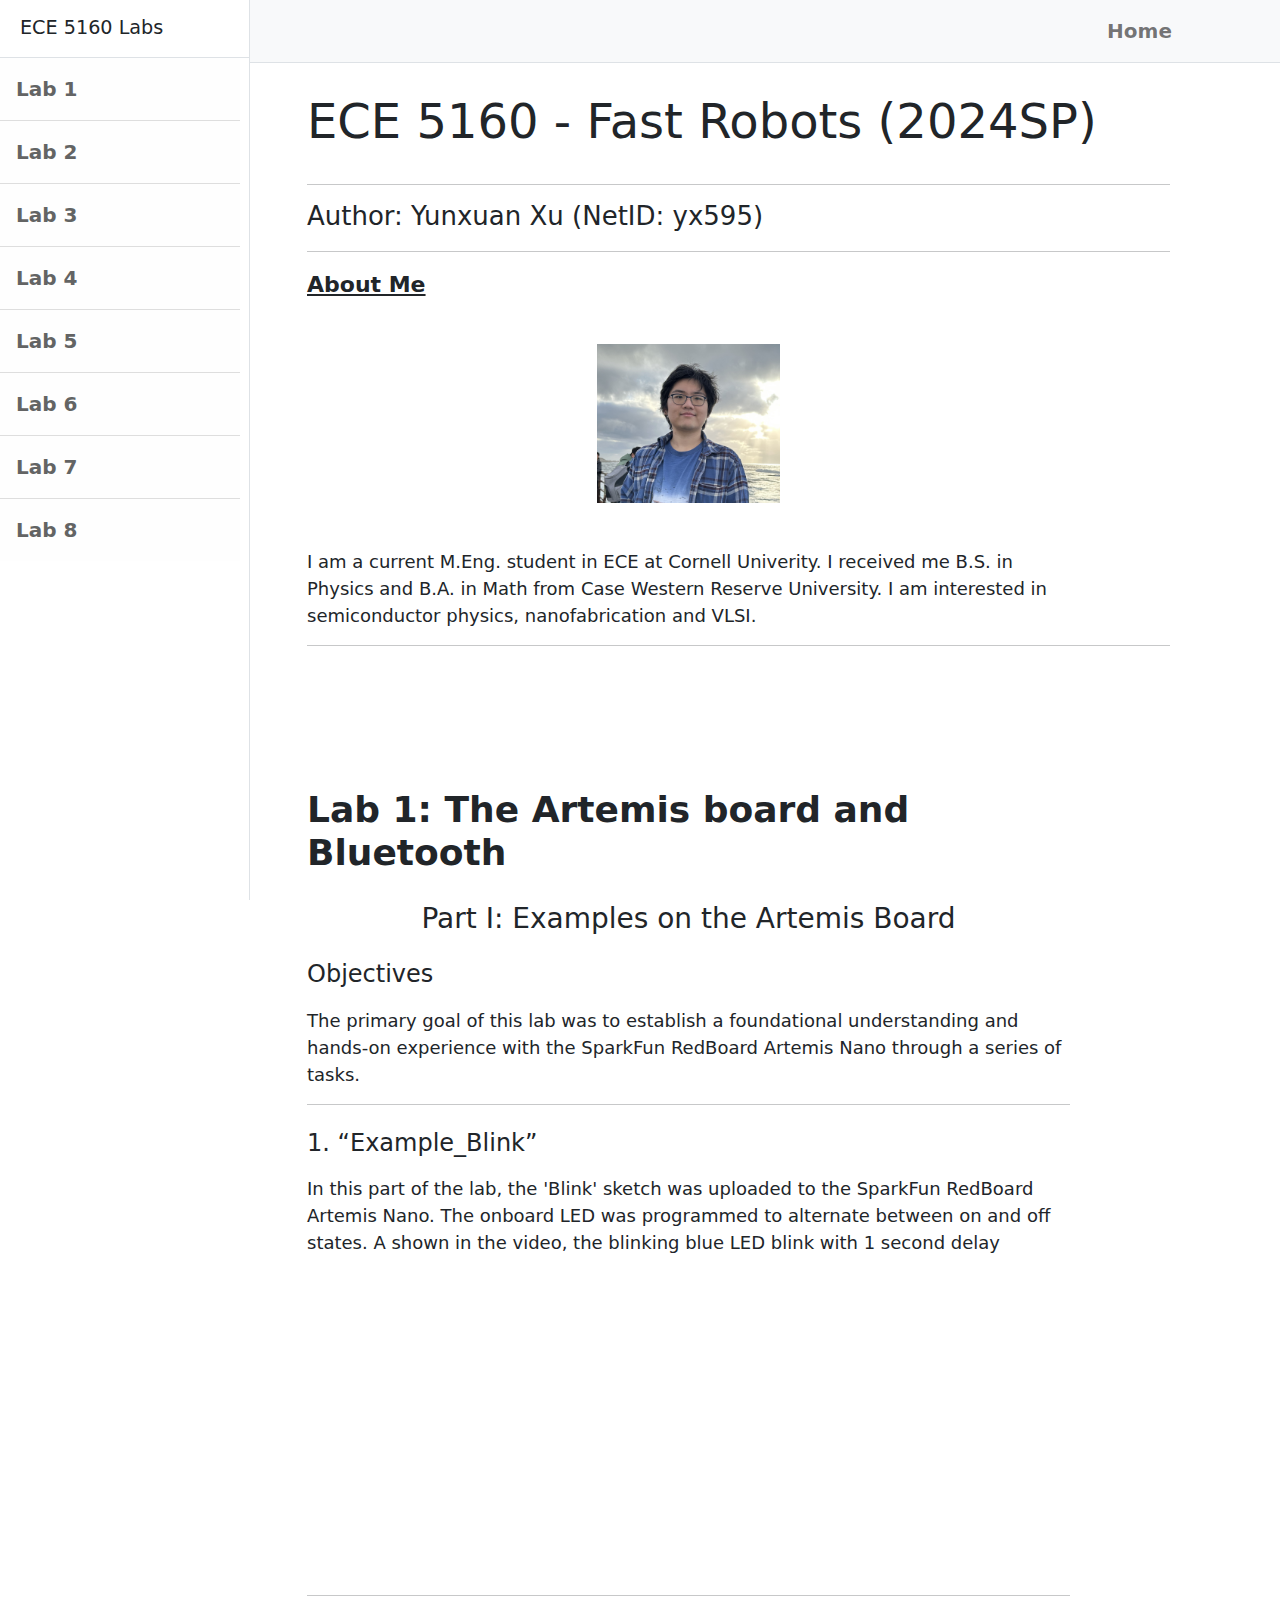
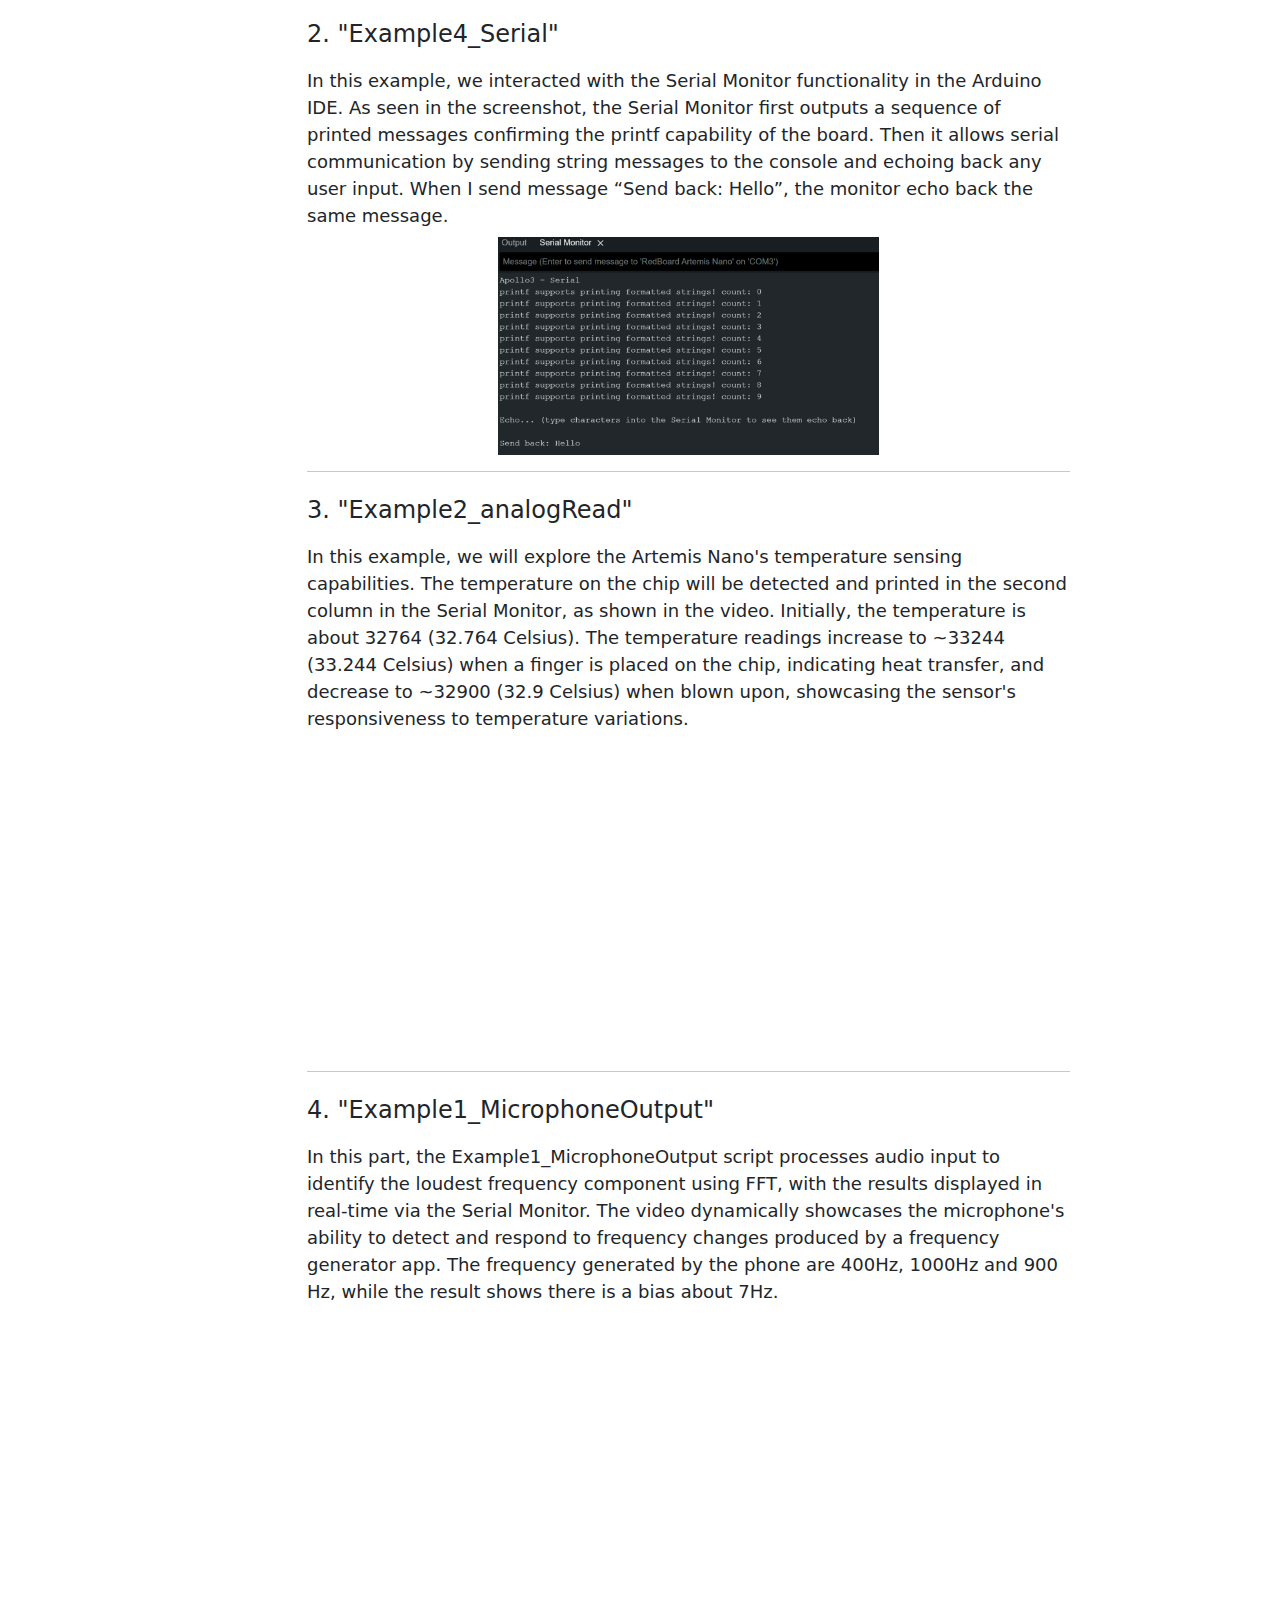
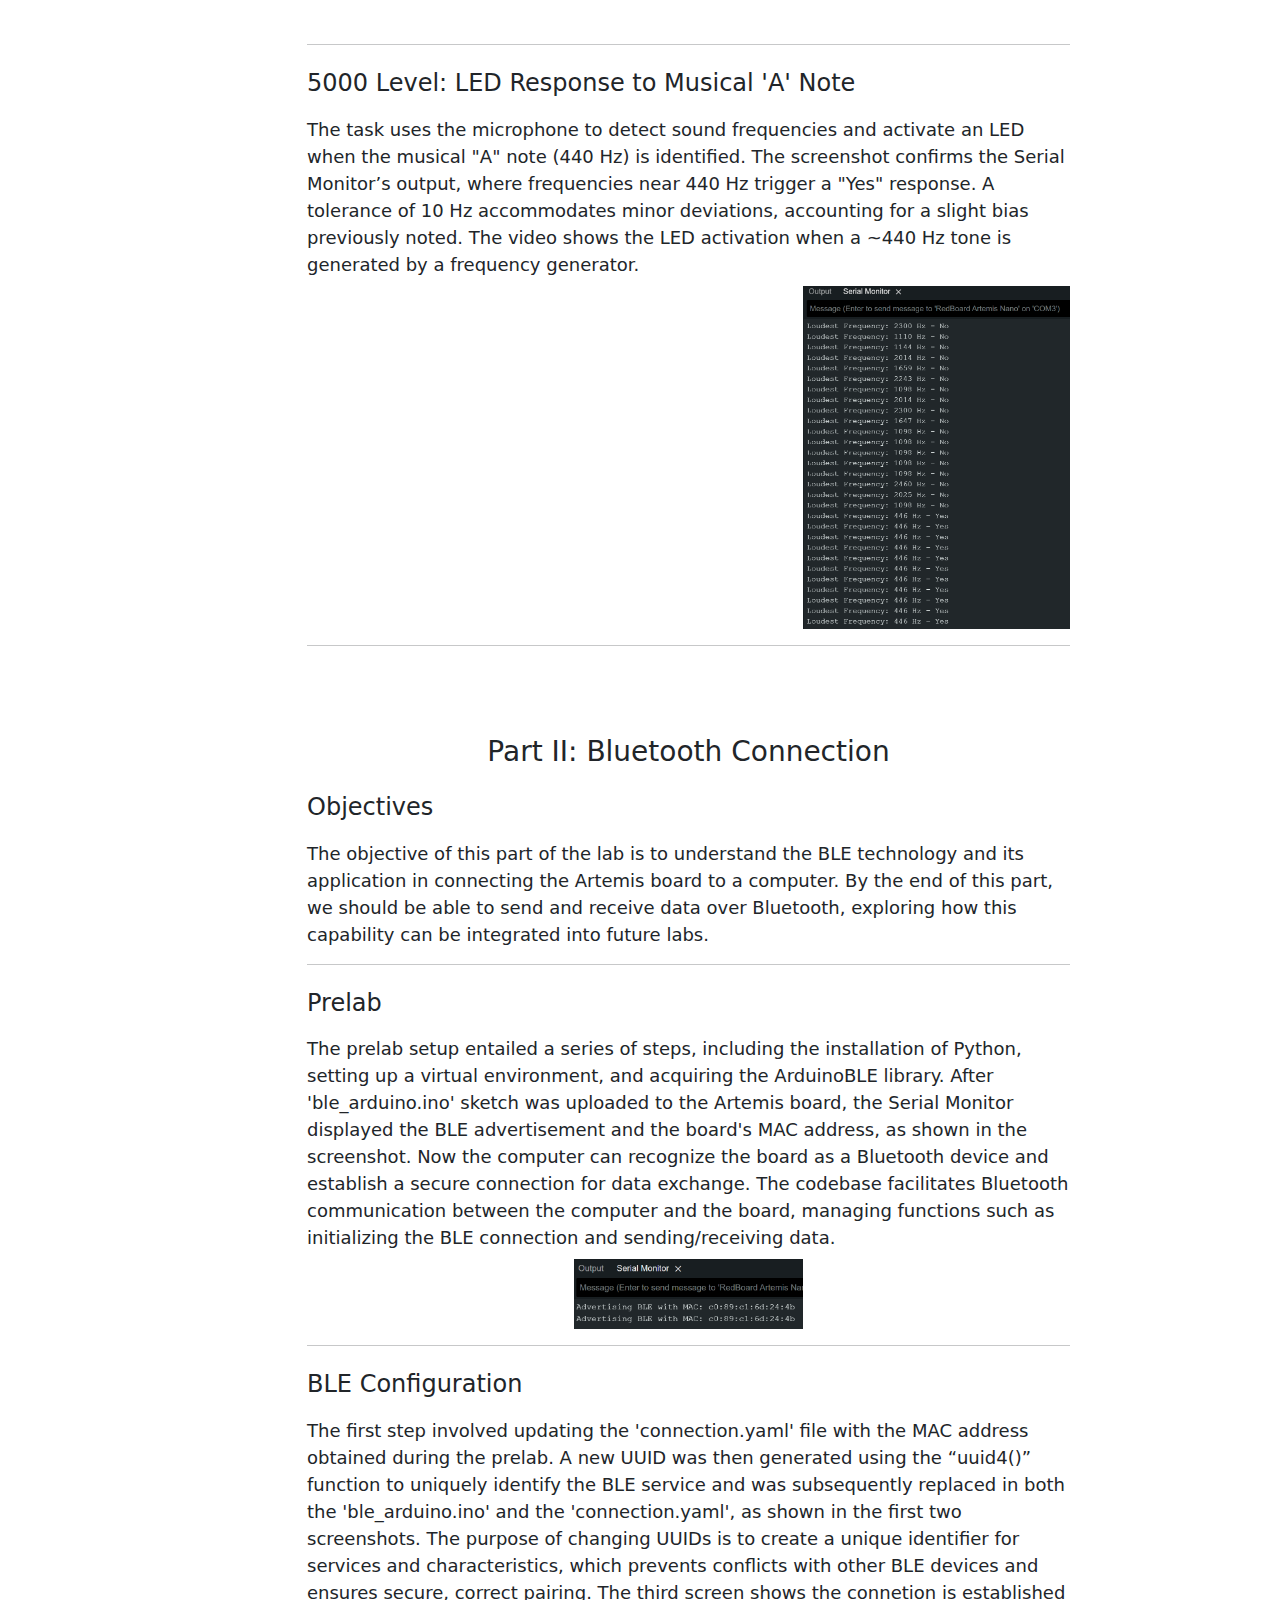
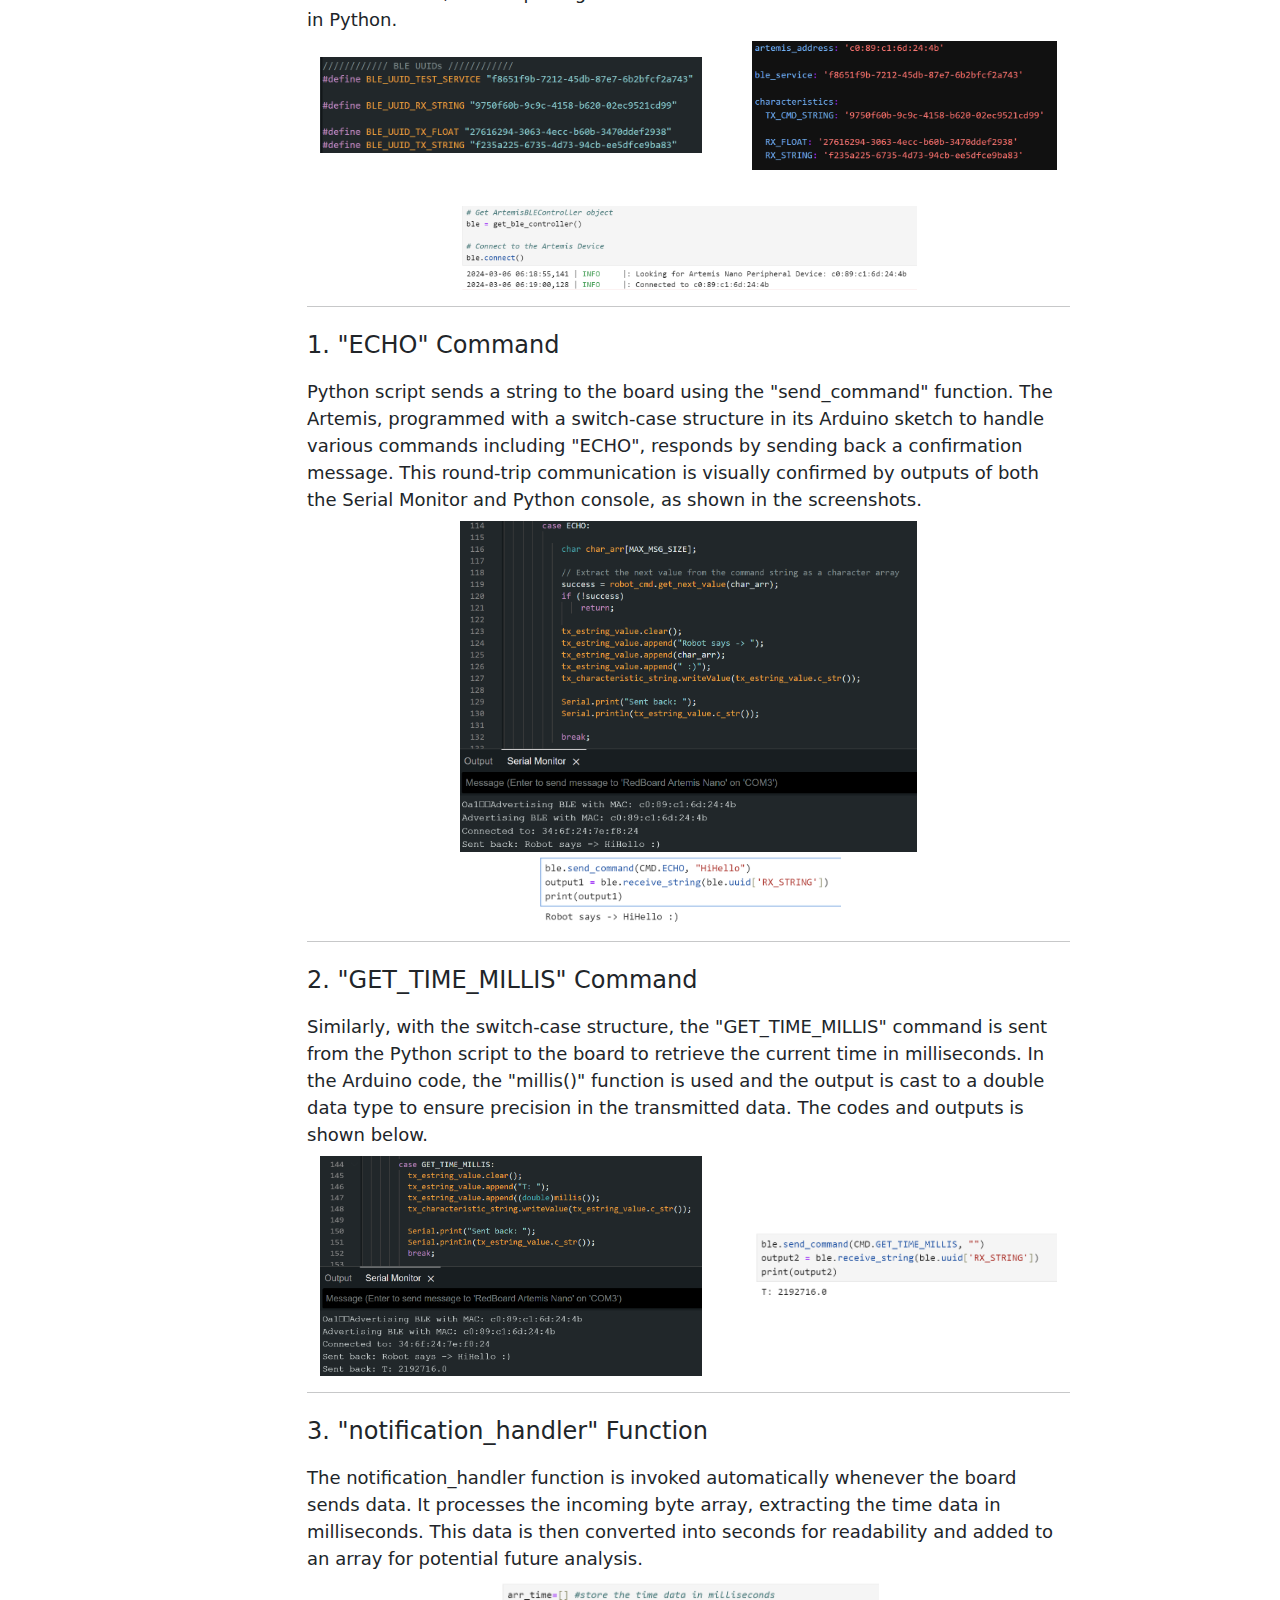
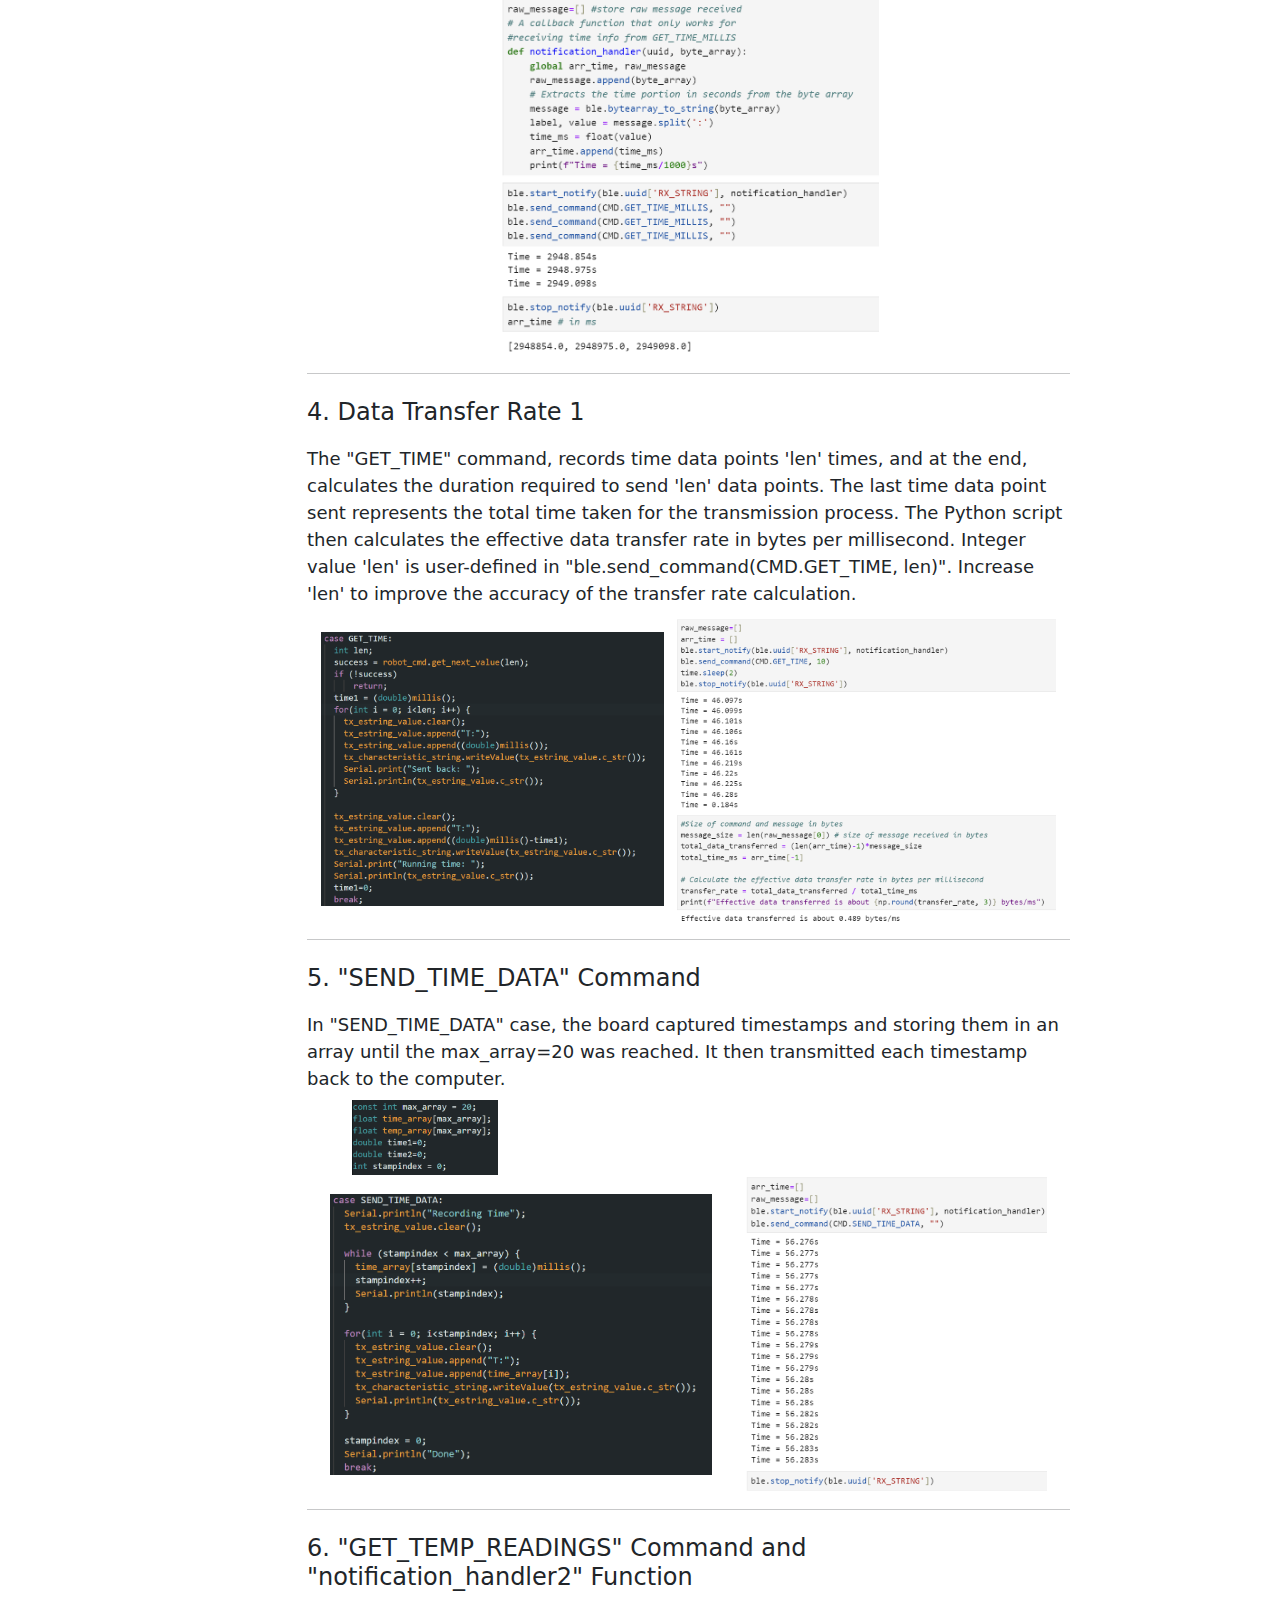
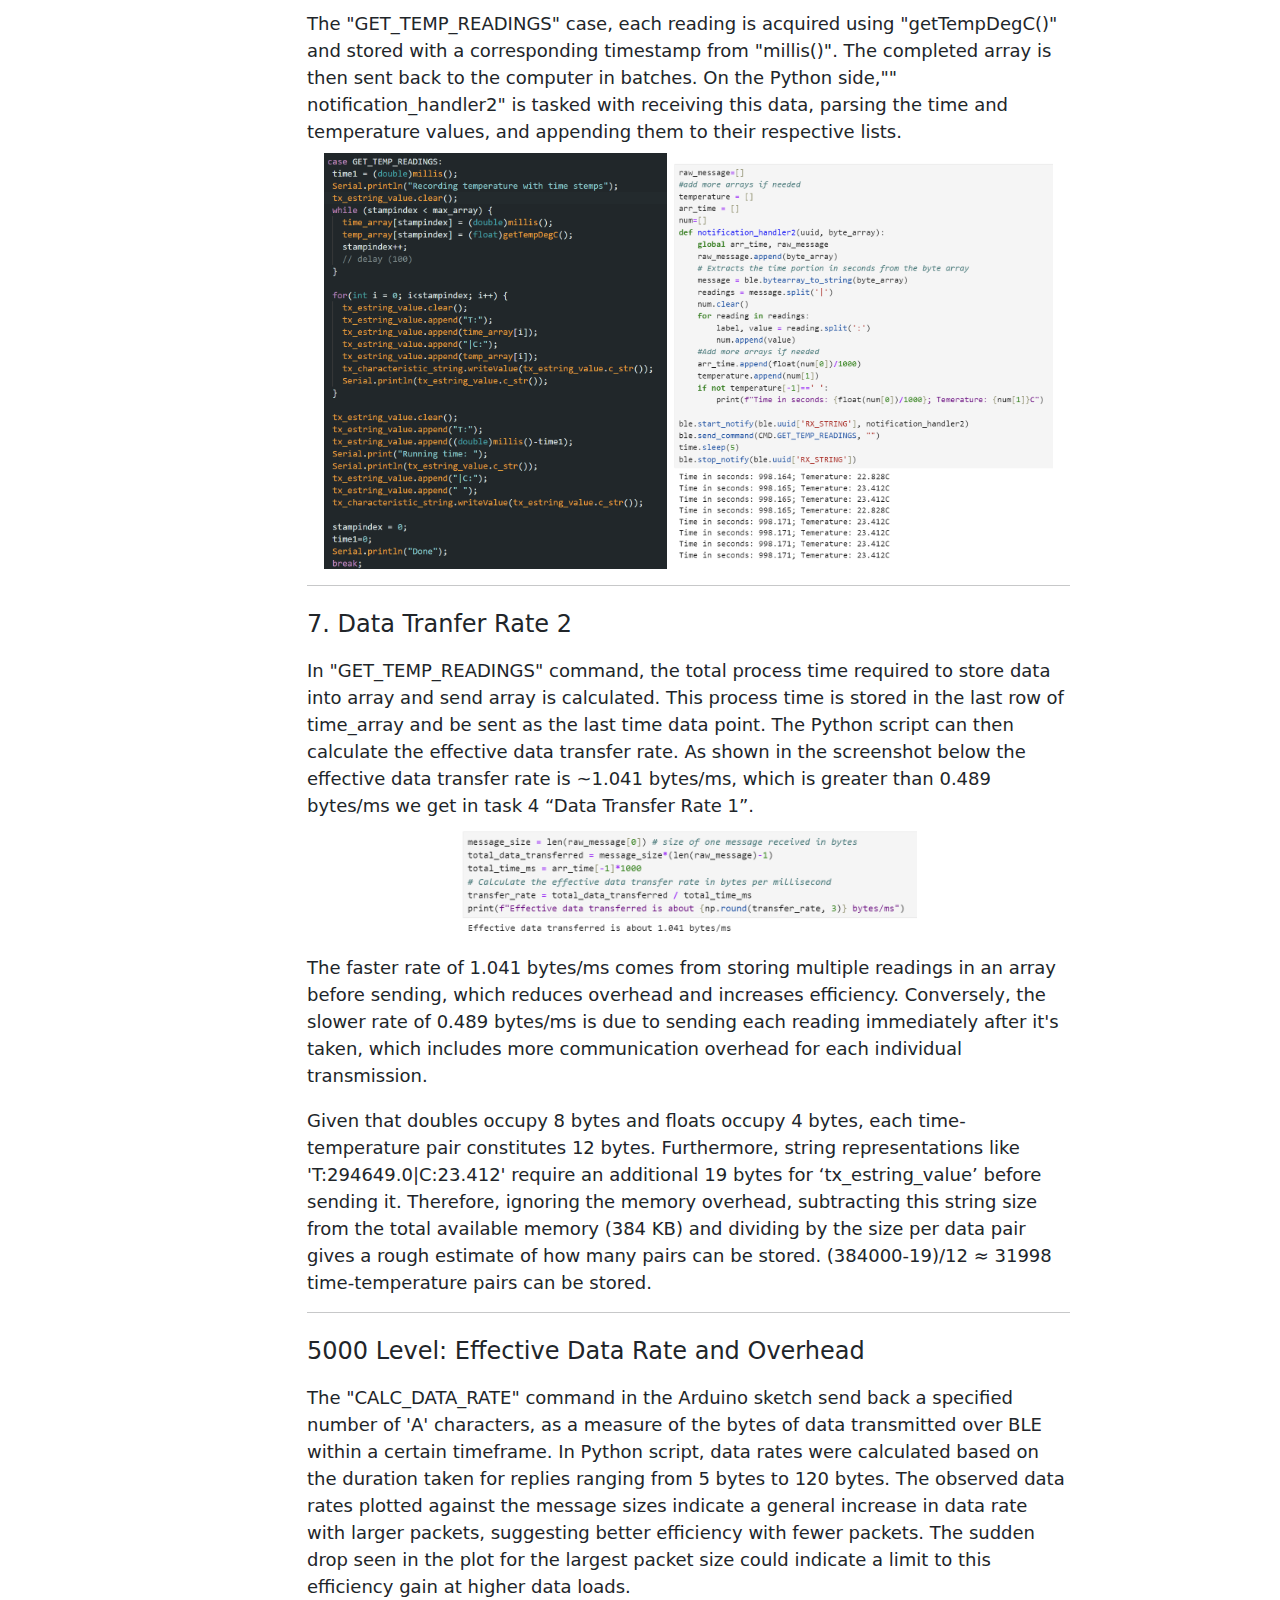
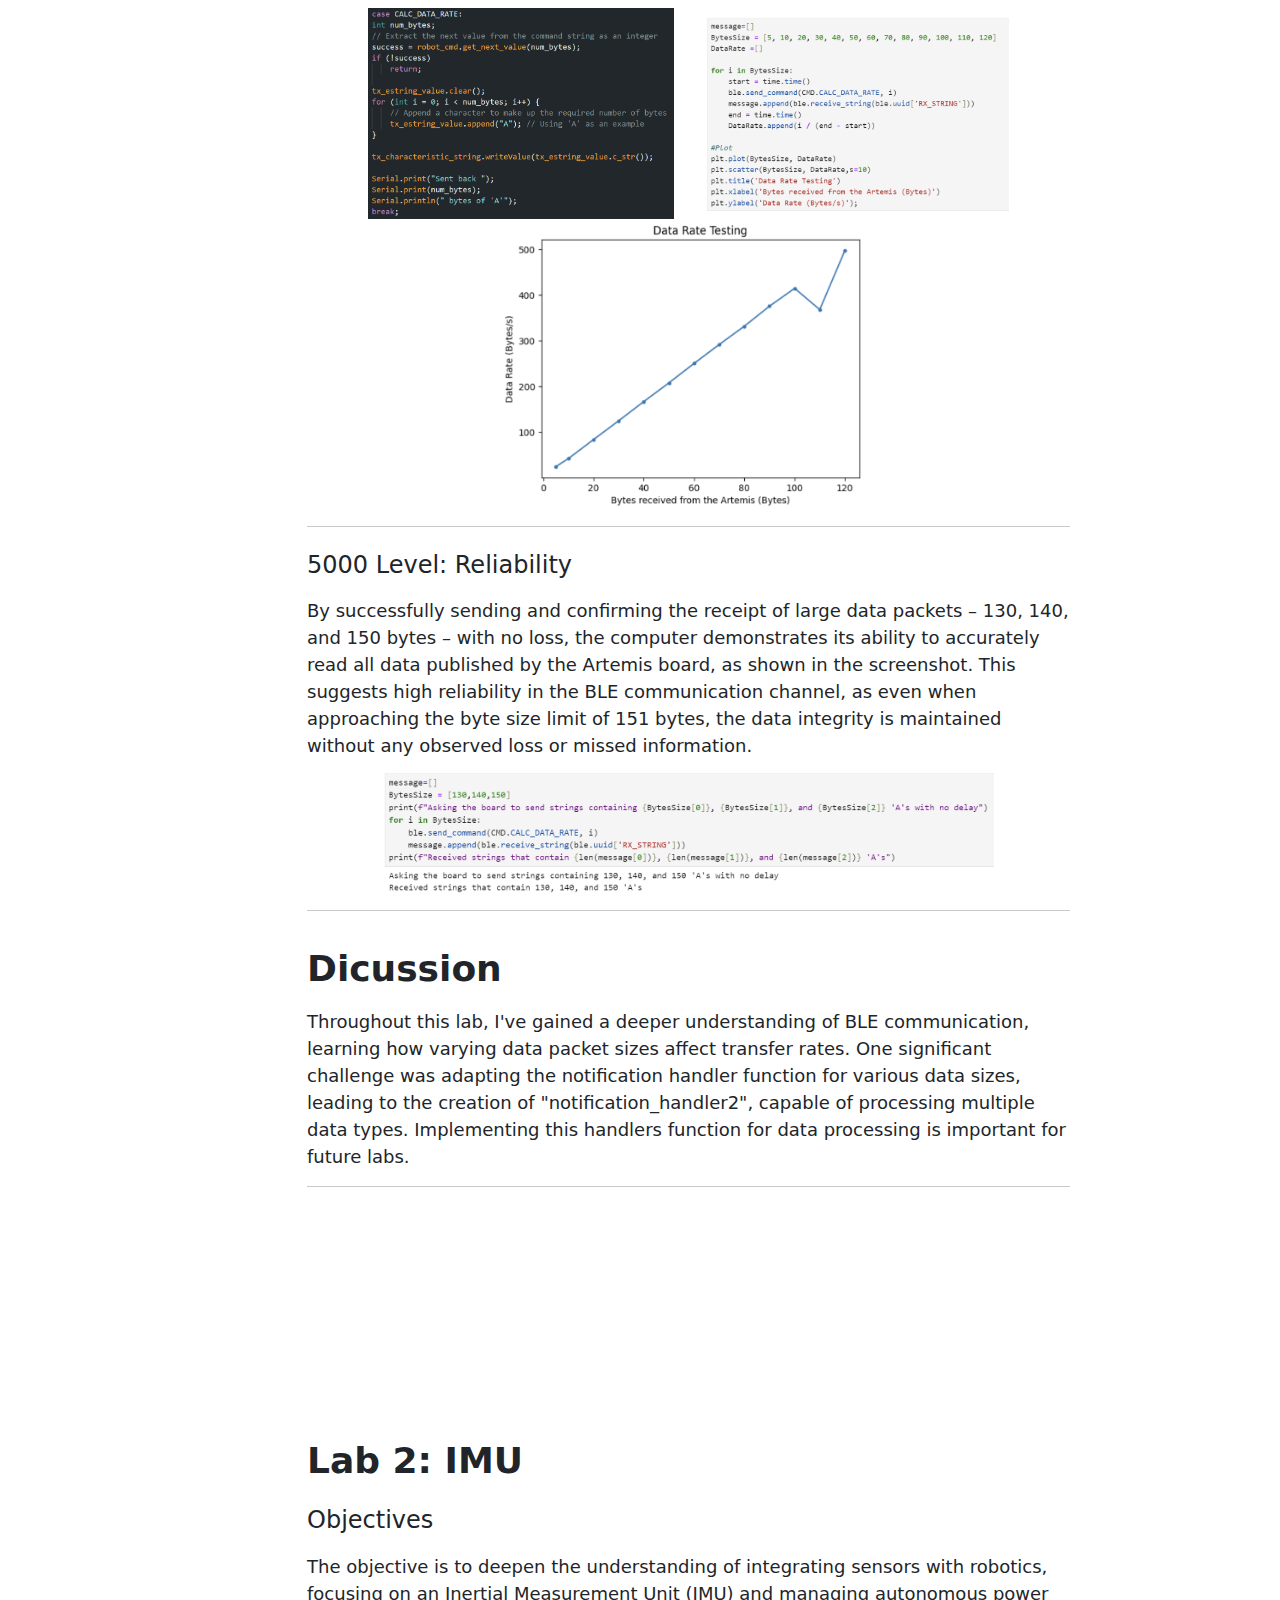
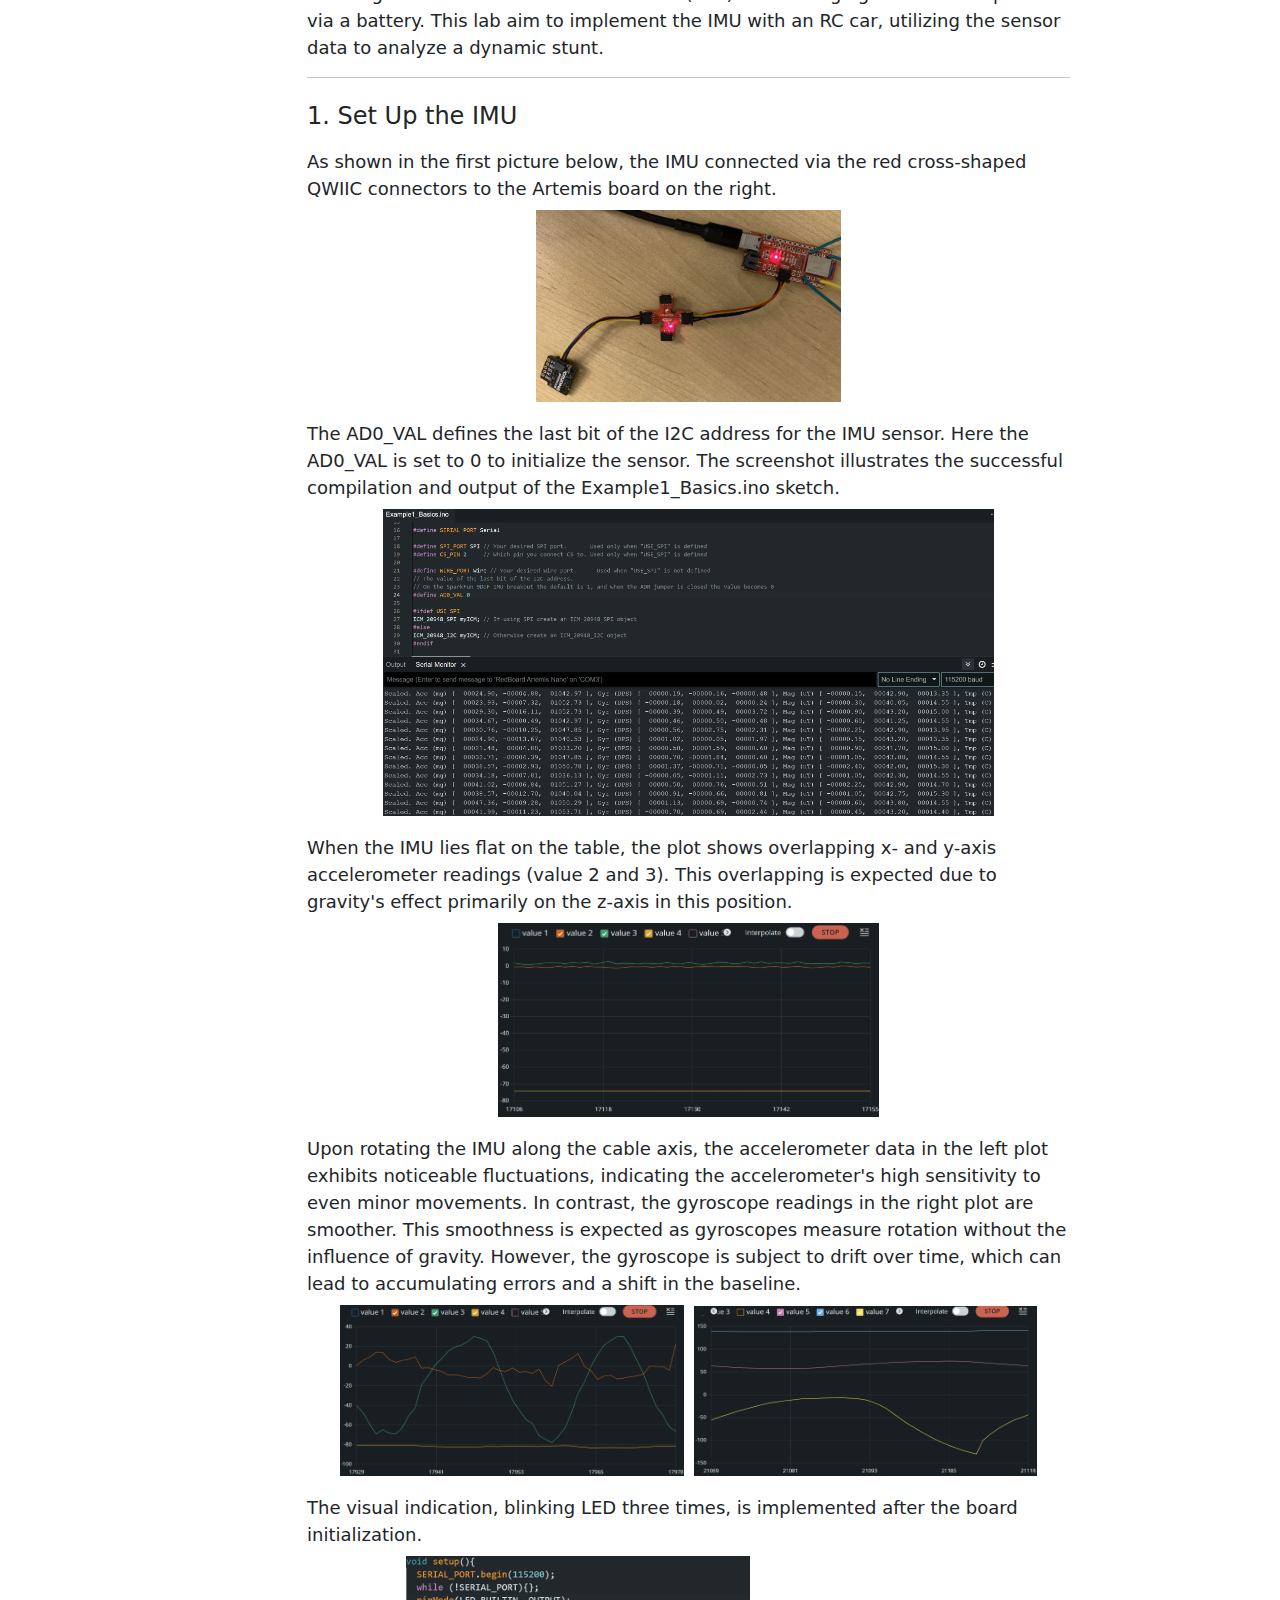
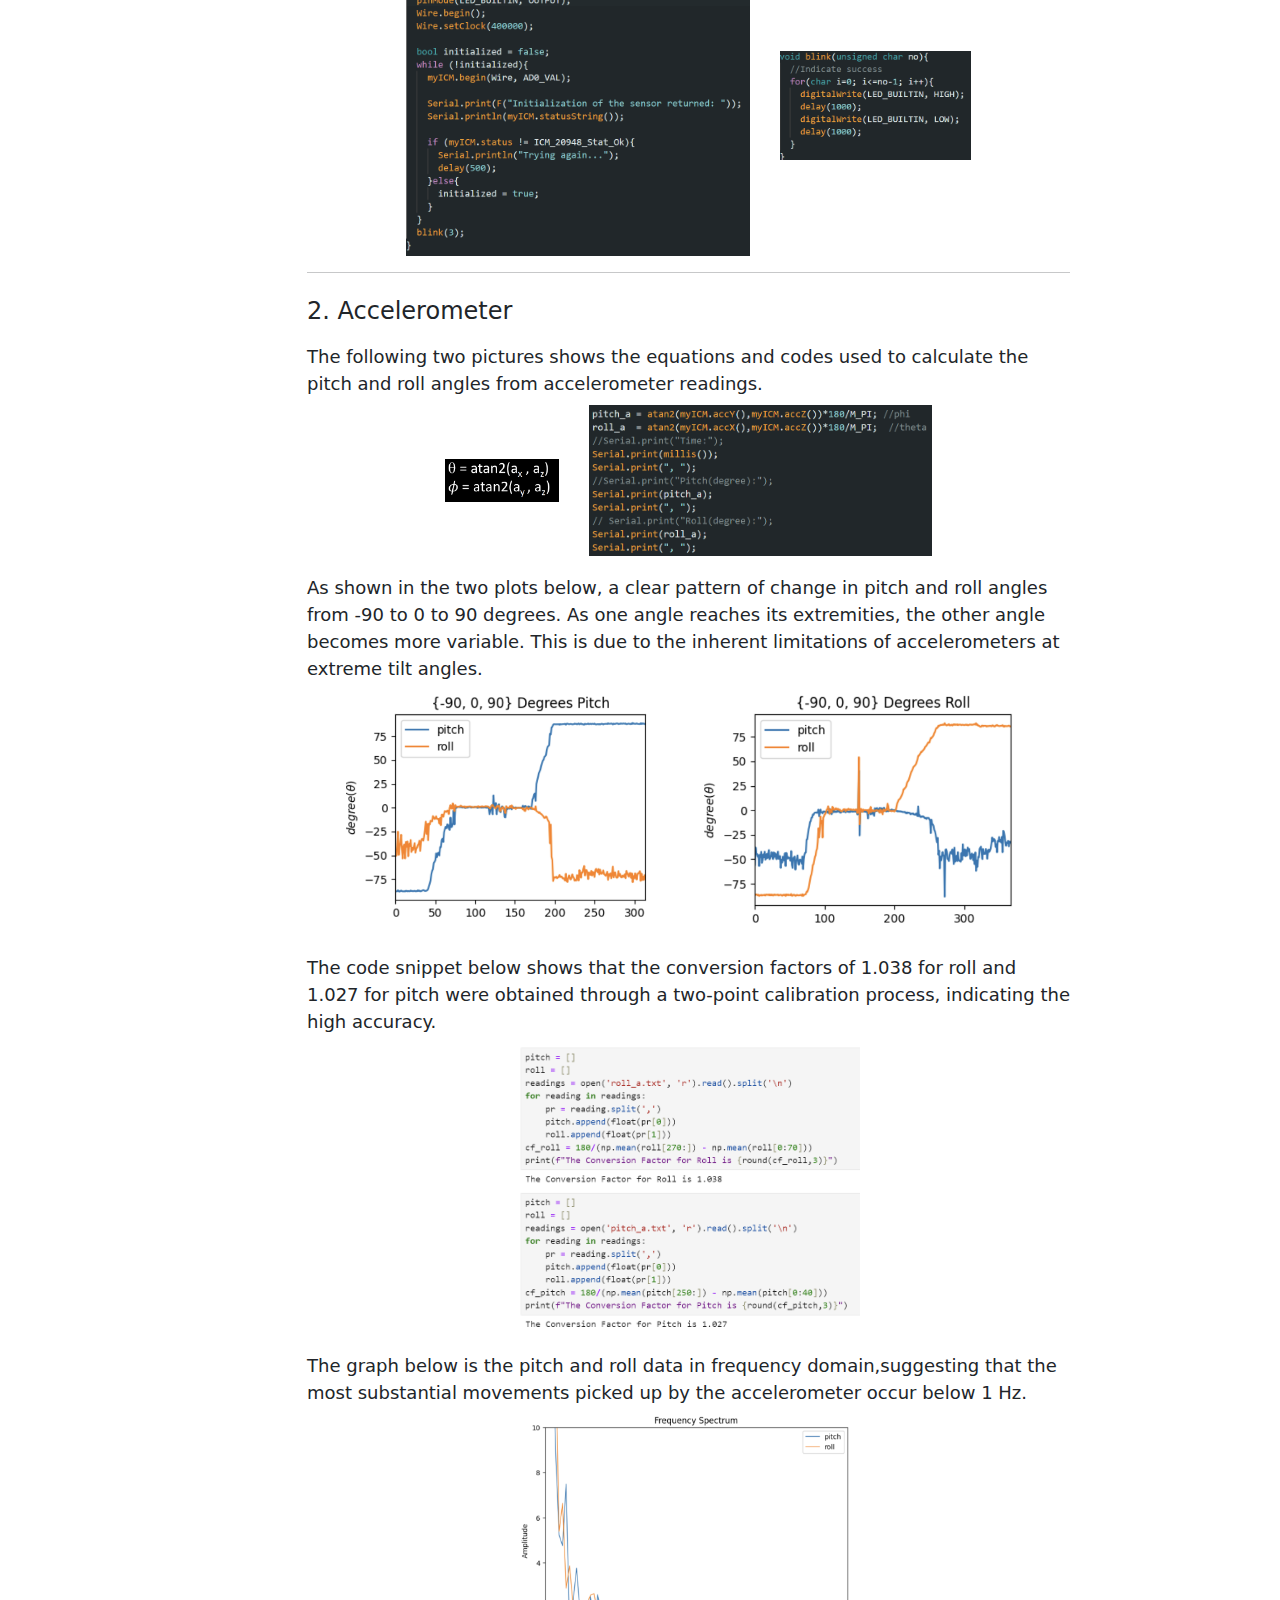
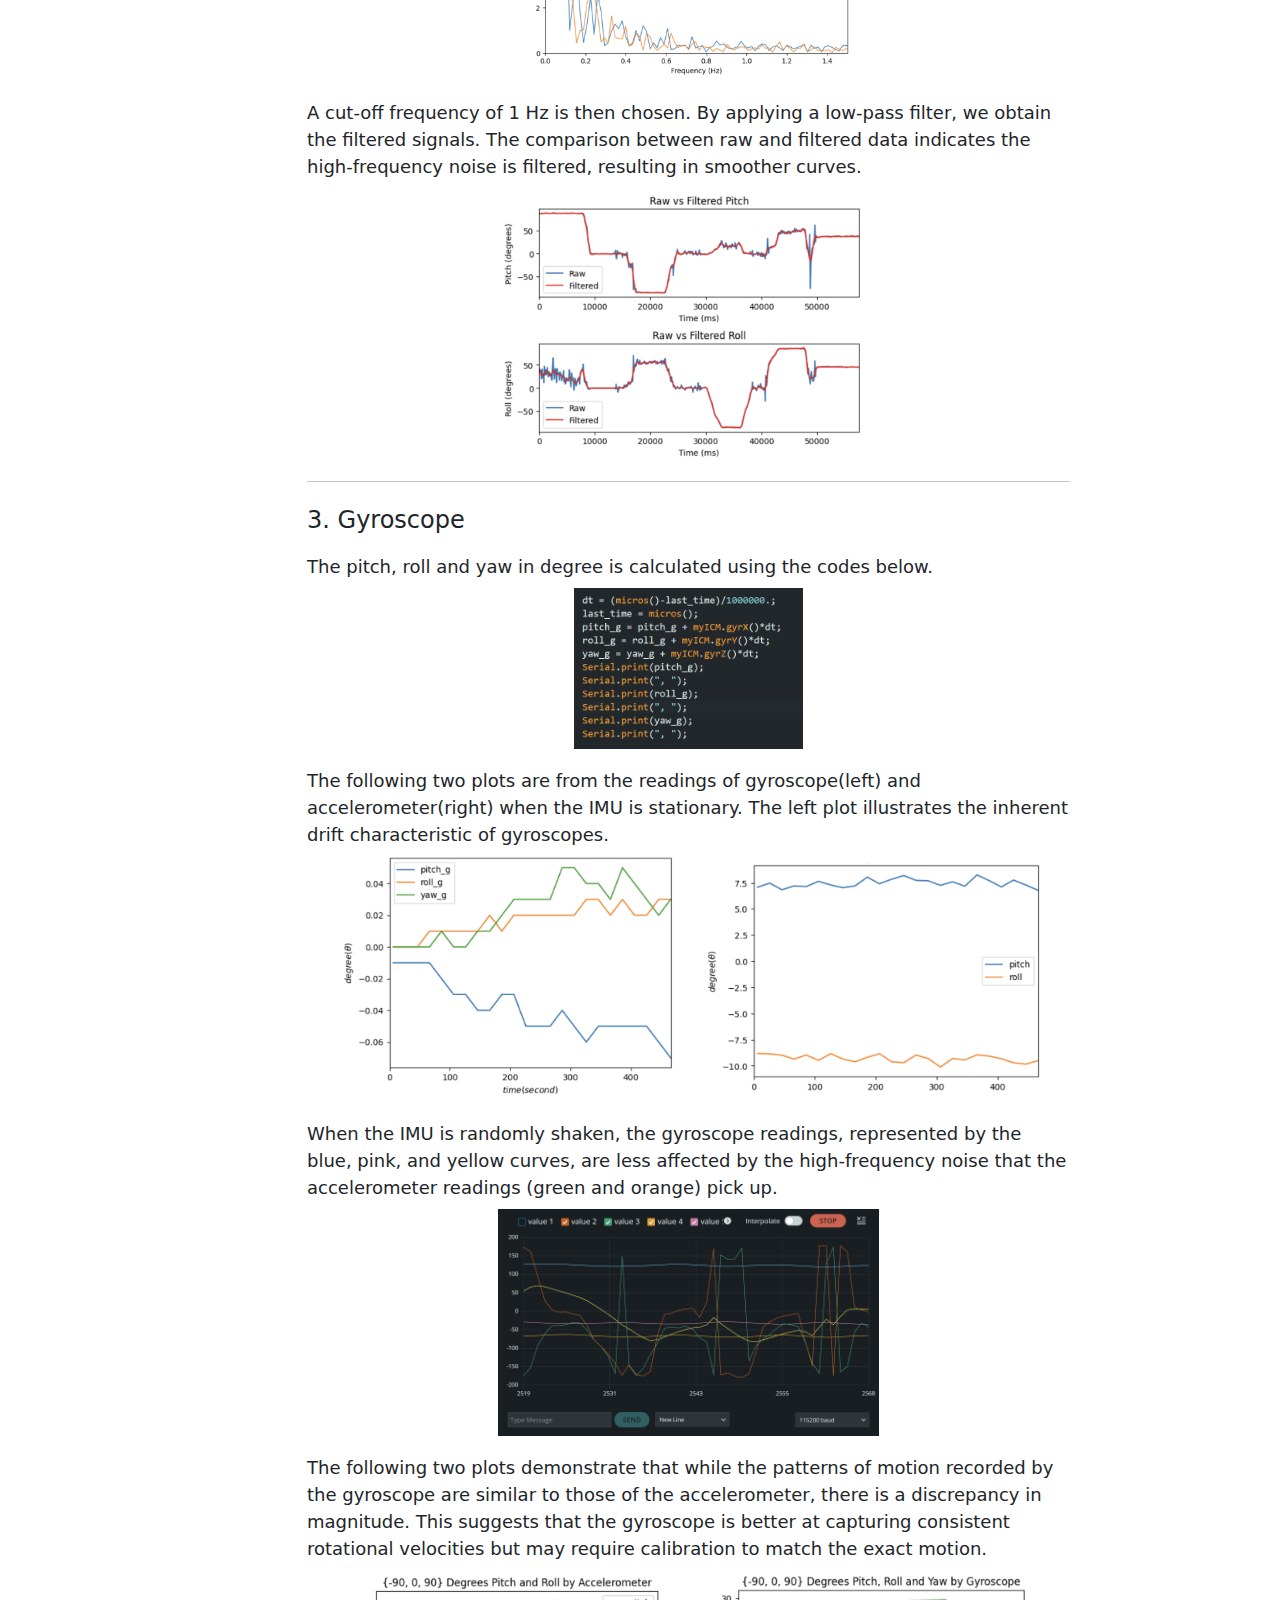
<file: index.html>
<!DOCTYPE html>
<html lang="en">

    <head>
        <meta charset="utf-8" />
        <meta name="viewport" content="width=device-width, initial-scale=1, shrink-to-fit=no" />
        <meta name="author" content="Yunxuan Xu (yx595@cornell.edu)" />
        <title>Fast Robot Lab Report</title>
        <link rel="icon" type="image/x-icon" href="assets/favicon.ico" />
        <link href="css/styles.css" rel="stylesheet" />
        <!-- Set font sizes and margin styles-->
        <style>
            #sidebar-wrapper .list-group-item {font-size: 20px;font-weight: bold; padding-left: 10px;}
            .navbar-nav .nav-link {font-size: 20px;font-weight: bold;}
            .container-fluid {padding-right: 100px;}
            .lab-section {padding-right: 100px; padding-top: 70px; margin-top: -70px;padding-bottom: 200px}
            .about-me {padding-right: 100px; font-size: 22px; }
            .bold-underline {font-weight: bold; text-decoration: underline;}
            h1 {font-size: 48px;margin-bottom: 0.7em;}
            h2 {font-size: 36px;margin-top: 1em;font-weight: bold;}
            h3 {font-size: 28px;margin-top: 1em;text-align: center;}
            h4 {font-size: 24px;margin-top: 1em; bold;}
            h5 {font-size: 18px;margin-top: 1em;font-weight: normal;line-height: 1.5}
        </style>
    </head>

    <body>
        <div class="d-flex" id="wrapper">
            <!-- Sidebar-->
            <div class="border-end bg-white" id="sidebar-wrapper"
            style="position: fixed; top: 0; left: 0; bottom: 0; overflow-y: auto; width: 250px;">
                <div class="sidebar-heading border-bottom bg_light">ECE 5160 Labs</div>
                <div class="list-group list-group-flush">
                    <a class="list-group-item list-group-item-light p-3" href="#lab1">Lab 1</a>
                    <a class="list-group-item list-group-item-light p-3" href="#lab2">Lab 2</a>
                    <a class="list-group-item list-group-item-light p-3" href="#lab3">Lab 3</a>
                    <a class="list-group-item list-group-item-light p-3" href="#lab4">Lab 4</a>
                    <a class="list-group-item list-group-item-light p-3" href="#lab5">Lab 5</a>
                    <a class="list-group-item list-group-item-light p-3" href="#lab6">Lab 6</a>
                    <a class="list-group-item list-group-item-light p-3" href="#lab7">Lab 7</a>
                    <a class="list-group-item list-group-item-light p-3" href="#lab8">Lab 8</a>
                </div>
            </div>
            <!-- Page content wrapper-->
            <div id="page-content-wrapper"
            style="margin-left: 280px; margin-right: 0px;
                   padding-left: 15px; padding-right: 10px;">
                <!-- Top navigation-->
                <nav class="navbar navbar-expand-lg navbar-light bg-light border-bottom"
                style="position: fixed; top: 0; right: 0; left: 250px; z-index: 1000;">
                    <div class="container-fluid">
                        <div class="collapse navbar-collapse" id="navbarSupportedContent">
                            <ul class="navbar-nav ms-auto mt-2 mt-lg-0">
                                <li class="nav-item active"><a class="nav-link"
                                    href="#">Home</a></li>
                            </ul>
                        </div>
                    </div>
                </nav>

                <!-- Page content-->
                <div class="container-fluid">
                    <div class="pt-5">
                        <div style="padding-top: 5vh;"></div>
                        <h1>ECE 5160 - Fast Robots (2024SP)</h1>
                        <hr><h1 style="font-size: 26px;">Author: Yunxuan Xu (NetID: yx595)</h1><hr>
                        <div class="about-me">
                            <p class="bold-underline">About Me</p>
                            <div style="padding-top: 3vh;"></div>
                            <div class="text-center">
                                <img class="img-fluid" src="images/selfie.jpg"
                                alt="Yunxuan Xu" style="width:24%; height:auto;">
                            </div>
                            <div style="padding-top: 3vh;"></div>
                            <h5> I am a current M.Eng. student in ECE at Cornell Univerity. I received me B.S. in Physics
                              and B.A. in Math from Case Western Reserve University. I am interested in semiconductor
                              physics, nanofabrication and VLSI.</h5>
                        </div><hr>
                        <div style="padding-top: 10vh;"></div>
                    </div>

                    <!-- Lab 1 content -->
                    <div id="lab1" class="lab-section">
                        <h2>Lab 1: The Artemis board and Bluetooth</h2>
                        <h3>Part I: Examples on the Artemis Board</h3>
                        <h4>Objectives</h4>
                        <h5>The primary goal of this lab was to establish a foundational understanding and
                          hands-on experience with the SparkFun RedBoard Artemis Nano through a series of
                          tasks. </h5>
                        <hr>
                        <h4>1. “Example_Blink”</h4>
                        <h5>In this part of the lab, the 'Blink' sketch was uploaded to the SparkFun RedBoard Artemis Nano.
                          The onboard LED was programmed to alternate between on and off states.
                          A shown in the video, the blinking blue LED blink with 1 second delay </h5>
                        <div style="display: flex; justify-content: center; align-items: center;">
                          <iframe width="560" height="315" src="https://www.youtube.com/embed/_Sj9BUfsdPk"
                          title="Blinking LED" frameborder="0" allowfullscreen></iframe>
                        </div>
                        <hr>
                        <h4>2. "Example4_Serial"</h4>
                        <h5>In this example, we interacted with the Serial Monitor functionality in the Arduino IDE.
                           As seen in the screenshot, the Serial Monitor first outputs a sequence of printed messages
                           confirming the printf capability of the board. Then it allows serial communication by sending
                           string messages to the console and echoing back any user input. When I send message
                           “Send back: Hello”, the monitor echo back the same message.</h5>
                        <div style="display: flex; justify-content: center; align-items: center;">
                          <img src="images/Lab1/p1.png" alt="Example4_Serial" style="width:50%; height:auto;">
                        </div>
                        <hr>
                        <h4>3. "Example2_analogRead"</h4>
                        <h5>In this example, we will explore the Artemis Nano's temperature sensing capabilities.
                          The temperature on the chip will be detected and printed in the second column in the Serial Monitor,
                          as shown in the video. Initially, the temperature is about 32764 (32.764 Celsius). The temperature
                          readings increase to ~33244 (33.244 Celsius) when a finger is placed on the chip, indicating heat
                          transfer, and decrease to ~32900 (32.9 Celsius) when blown upon, showcasing the sensor's responsiveness
                          to temperature variations.</h5>
                        <div style="display: flex; justify-content: center; align-items: center;">
                          <iframe width="560" height="315" src="https://www.youtube.com/embed/GDJAb92Xd2g"
                          title="Temperature Readings" frameborder="0" allowfullscreen></iframe>
                        </div>
                        <hr>
                        <h4>4. "Example1_MicrophoneOutput"</h4>
                        <h5>In this part, the Example1_MicrophoneOutput script processes audio input to identify the
                          loudest frequency component using FFT, with the results displayed in real-time via the Serial Monitor.
                          The video dynamically showcases the microphone's ability to detect and respond to frequency changes
                          produced by a frequency generator app. The frequency generated by the phone are 400Hz, 1000Hz and 900 Hz,
                          while the result shows there is a bias about 7Hz.</h5>
                        <div style="display: flex; justify-content: center; align-items: center;">
                          <iframe width="560" height="315" src="https://www.youtube.com/embed/8JB_lKt7qPI"
                          title="Frequency Readings" frameborder="0" allowfullscreen></iframe>
                        </div>
                        <hr>
                        <h4>5000 Level: LED Response to Musical 'A' Note</h4>
                        <h5>The task uses the microphone to detect sound frequencies and activate an LED when the musical "A"
                          note (440 Hz) is identified. The screenshot confirms the Serial Monitor’s output, where frequencies
                          near 440 Hz trigger a "Yes" response. A tolerance of 10 Hz accommodates minor deviations, accounting
                          for a slight bias previously noted. The video shows the LED activation when a ~440 Hz tone is
                          generated by a frequency generator.</h5>
                        <div style="display: flex; justify-content: center; align-items: center; gap: 50px;">
                            <iframe width="560" height="315" src="https://www.youtube.com/embed/YIH7t8YpTgo"
                            title="LED Response" frameborder="0" allowfullscreen></iframe>
                            <img src="images/Lab1/p2.png" alt="LED Response" style="width:35%; height:auto;">
                        </div>
                        <hr>
                        <div style="padding-top: 5vh;"></div>
                        <h3>Part II: Bluetooth Connection</h3>
                        <h4>Objectives</h4>
                        <h5>The objective of this part of the lab is to understand the BLE technology and its application in
                          connecting the Artemis board to a computer. By the end of this part, we should be able to send and
                          receive data over Bluetooth, exploring how this capability can be integrated into future labs.</h5>
                        <hr>
                        <h4>Prelab</h4>
                        <h5>The prelab setup entailed a series of steps, including the installation of Python, setting up a
                          virtual environment, and acquiring the ArduinoBLE library. After
                          'ble_arduino.ino' sketch was uploaded to the Artemis board, the Serial Monitor displayed the
                          BLE advertisement and the board's MAC address, as shown in the screenshot. Now the computer can
                          recognize the board as a Bluetooth device and establish a secure connection
                          for data exchange. The codebase facilitates Bluetooth communication between the computer
                          and the board, managing functions such as initializing the BLE connection and sending/receiving
                          data.</h5>
                        <div style="display: flex; justify-content: center; align-items: center;">
                          <img src="images/Lab1/p3.png" alt="Lab1_Prelab" style="width:30%; height:auto;">
                        </div>
                        <hr>
                        <h4>BLE Configuration</h4>
                        <h5>The first step involved updating the 'connection.yaml'
                          file with the MAC address obtained during the prelab. A new UUID was then generated using the “uuid4()”
                          function to uniquely identify the BLE service and was subsequently replaced in both the
                          'ble_arduino.ino' and the 'connection.yaml', as shown in the first two screenshots. The purpose of
                          changing UUIDs is to create a unique identifier for services and characteristics, which prevents
                          conflicts with other BLE devices and ensures secure, correct pairing.
                          The third screen shows the connetion is established in Python.</h5>
                        <div style="display: flex; justify-content: center; align-items: center; gap: 50px;">
                            <img src="images/Lab1/p4.png" alt="BLE_Aruino_config" style="width:50%; height:auto;">
                            <img src="images/Lab1/p5.png" alt="BLE_Python_config" style="width:40%; height:auto;">
                        </div>
                        <div style="padding-top: 4vh;"></div>
                        <div class="text-center">
                            <img class="img-fluid" src="images/Lab1/p8.png"
                            alt="BLE_connected" style="width:60%; height:auto;">
                        </div>
                        <hr>
                        <h4>1. "ECHO" Command</h4>
                        <h5>Python script sends a string to the board using the "send_command" function. The Artemis, programmed
                          with a switch-case structure in its Arduino sketch to handle various commands including "ECHO", responds
                          by sending back a confirmation message. This round-trip communication is visually confirmed by
                          outputs of both the Serial Monitor and Python console, as shown in the screenshots. </h5>
                        <div style="display: flex; justify-content: center; align-items: center; gap: 50px;">
                          <img src="images/Lab1/p6.png" alt="Aruino_ECHO" style="width:60%; height:auto;">
                        </div>
                        <div style="display: flex; justify-content: center; align-items: center; gap: 50px;">
                          <img src="images/Lab1/p7.png" alt="Python_ECHO" style="width:40%; height:auto;">
                        </div>
                        <hr>
                        <h4>2. "GET_TIME_MILLIS" Command</h4>
                        <h5>Similarly, with the switch-case structure, the "GET_TIME_MILLIS" command is sent from the Python
                          script to the board to retrieve the current time in milliseconds. In the Arduino code, the "millis()"
                          function is used and the output is cast to a double data type to ensure precision in the transmitted
                          data. The codes and outputs is shown below.</h5>
                        <div style="display: flex; justify-content: center; align-items: center; gap: 50px;">
                            <img src="images/Lab1/p9.png" alt="Aruino_Time" style="width:50%; height:auto;">
                            <img src="images/Lab1/p10.png" alt="Python_Time" style="width:40%; height:auto;">
                        </div>
                        <hr>
                        <h4>3. "notification_handler" Function</h4>
                        <h5>The notification_handler function is invoked automatically whenever the  board sends data.
                          It processes the incoming byte array, extracting the time data in milliseconds. This data is then
                          converted into seconds for readability and added to an array for potential future analysis. </h5>
                        <div style="display: flex; justify-content: center; align-items: center; gap: 50px;">
                          <img src="images/Lab1/p11.png" alt="Notification1" style="width:50%; height:auto;">
                        </div>
                        <hr>
                        <h4>4. Data Transfer Rate 1</h4>
                        <h5>The "GET_TIME" command, records time data points 'len' times, and at the end, calculates the
                          duration required to send 'len' data points. The last time data point sent represents the total time
                          taken for the transmission process. The Python script then calculates the effective data
                          transfer rate in bytes per millisecond. Integer value 'len' is user-defined in
                          "ble.send_command(CMD.GET_TIME, len)". Increase 'len' to improve the accuracy of the transfer
                          rate calculation. </h5>
                        <div style="display: flex; justify-content: center; align-items: center; gap: 10px;">
                            <img src="images/Lab1/p12.png" alt="Arduino_rate1" style="width:45%; height:auto;">
                            <img src="images/Lab1/p13.png" alt="Python_rate1" style="width:50%; height:auto;">
                        </div>
                        <hr>
                        <h4>5. "SEND_TIME_DATA" Command</h4>
                        <h5>In "SEND_TIME_DATA" case, the board captured timestamps and storing them in an array until
                          the max_array=20 was reached. It then transmitted each timestamp back to the computer.</h5>
                        <img src="images/Lab1/p14.png" alt="Arduino_rate_init" style="width:25%; height:auto; padding-left: 5vh;">
                        <div style="display: flex; justify-content: center; align-items: center; gap: 30px;">
                            <img src="images/Lab1/p15.png" alt="Arduino_array" style="width:50%; height:auto;">
                            <img src="images/Lab1/p16.png" alt="Python_array" style="width:40%; height:auto;">
                        </div>
                        <hr>
                        <h4>6. "GET_TEMP_READINGS" Command and "notification_handler2" Function </h4>
                        <h5>The "GET_TEMP_READINGS" case, each reading is acquired using "getTempDegC()"
                          and stored with a corresponding timestamp from "millis()". The completed array is
                          then sent back to the computer in batches. On the Python side,"" notification_handler2"
                          is tasked with receiving this data, parsing the time and temperature values, and appending
                          them to their respective lists.</h5>
                        <div style="display: flex; justify-content: center; align-items: center; gap: 5px;">
                            <img src="images/Lab1/p17.png" alt="Arduino_time_temp" style="width:45%; height:auto;">
                            <img src="images/Lab1/p18.png" alt="Python_time_temp" style="width:50%; height:auto;">
                        </div>
                        <hr>
                        <h4>7. Data Tranfer Rate 2</h4>
                        <h5>In "GET_TEMP_READINGS" command, the total process time required to store data into array
                          and send array is calculated. This process time is stored in the last row of time_array and
                          be sent as the last time data point. The Python script can then calculate the effective data
                          transfer rate. As shown in the screenshot below the effective data transfer rate is ~1.041
                          bytes/ms, which is greater than 0.489 bytes/ms we get in task 4 “Data Transfer Rate 1”.</h5>
                        <div style="display: flex; justify-content: center; align-items: center; gap: 50px;">
                          <img src="images/Lab1/p19.png" alt="Python_rate2" style="width:60%; height:auto;">
                        </div>
                        <h5>The faster rate of 1.041 bytes/ms comes from storing multiple
                          readings in an array before sending, which reduces overhead and increases efficiency.
                          Conversely, the slower rate of 0.489 bytes/ms is due to sending
                          each reading immediately after it's taken, which includes more communication overhead for
                          each individual transmission.</h5>
                        <h5>Given that doubles occupy 8 bytes and floats occupy 4 bytes, each time-temperature pair
                          constitutes 12 bytes. Furthermore, string representations like 'T:294649.0|C:23.412' require
                          an additional 19 bytes for ‘tx_estring_value’ before sending it. Therefore, ignoring the
                          memory overhead, subtracting this string size from the total available memory (384 KB) and
                          dividing by the size per data pair gives a rough estimate of how many pairs can be stored.
                          (384000-19)/12 ≈ 31998 time-temperature pairs can be stored.</h5>
                        <hr>
                        <h4>5000 Level: Effective Data Rate and Overhead</h4>
                        <h5>The "CALC_DATA_RATE" command in the Arduino sketch send back a specified number of 'A'
                          characters, as a measure of the bytes of data transmitted over BLE within a certain timeframe.
                          In Python script, data rates were calculated based on the duration taken for replies ranging
                          from 5 bytes to 120 bytes. The observed data rates plotted against the message sizes indicate
                          a general increase in data rate with larger packets, suggesting better efficiency with fewer
                          packets. The sudden drop seen in the plot for the largest packet size could indicate a limit
                          to this efficiency gain at higher data loads.</h5>
                        <div style="display: flex; justify-content: center; align-items: center; gap: 30px;">
                          <img src="images/Lab1/p20.png" alt="Arduino_rate" style="width:40%; height:auto;">
                          <img src="images/Lab1/p21.png" alt="Python_rate" style="width:40%; height:auto;">
                        </div>
                        <div style="display: flex; justify-content: center; align-items: center; gap: 30px;">
                          <img src="images/Lab1/p22.png" alt="Arduino_rate_plot" style="width:50%; height:auto;">
                        </div>
                        <hr>
                        <h4>5000 Level: Reliability</h4>
                        <h5>By successfully sending and confirming the receipt of large data packets – 130, 140, and 150
                          bytes – with no loss, the computer demonstrates its ability to accurately read all data published
                          by the Artemis board, as shown in the screenshot. This suggests high reliability in the BLE
                          communication channel, as even when approaching the byte size limit of 151 bytes, the data
                          integrity is maintained without any observed loss or missed information. </h5>
                        <div style="display: flex; justify-content: center; align-items: center; gap: 30px;">
                          <img src="images/Lab1/p23.png" alt="Reliability" style="width:80%; height:auto;">
                        </div>
                        <hr>
                        <h2>Dicussion</h2>
                        <h5>Throughout this lab, I've gained a deeper understanding of BLE communication, learning how varying
                          data packet sizes affect transfer rates. One significant challenge was adapting the notification handler
                          function for various data sizes, leading to the creation of "notification_handler2", capable of processing
                          multiple data types. Implementing this handlers function for data processing is important for future labs.</h5>
                        <hr>
                    </div>

                    <!-- Lab 2 content -->
                    <div id="lab2" class="lab-section">
                        <h2>Lab 2: IMU</h2>
                        <h4>Objectives</h4>
                        <h5>The objective is to deepen the understanding of integrating sensors with robotics, focusing on an
                          Inertial Measurement Unit (IMU) and managing autonomous power via a battery. This lab aim to implement the
                          IMU with an RC car, utilizing the sensor data to analyze a dynamic stunt. </h5><hr>
                        <h4>1. Set Up the IMU</h4>
                        <h5>As shown in the first picture below, the IMU connected
                          via the red cross-shaped QWIIC connectors to the Artemis board on the right.</h5>
                        <div style="display: flex; justify-content: center; align-items: center; gap: 30px;">
                          <img src="images/Lab2/p1.png" alt="IMU_connection" style="width:40%; height:auto;">
                        </div>
                        <h5>The AD0_VAL defines the last bit of the I2C address for the IMU sensor. Here
                          the AD0_VAL is set to 0 to initialize
                          the sensor. The screenshot illustrates the successful
                          compilation and output of the Example1_Basics.ino sketch.</h5>
                        <div style="display: flex; justify-content: center; align-items: center; gap: 30px;">
                          <img src="images/Lab2/p2.png" alt="AD0" style="width:80%; height:auto;">
                        </div>
                        <h5>When the IMU lies flat on the table,
                          the plot shows overlapping x- and y-axis accelerometer readings (value 2 and 3).
                          This overlapping is expected due to gravity's effect primarily on the z-axis in this position. </h5>
                        <div style="display: flex; justify-content: center; align-items: center; gap: 30px;">
                          <img src="images/Lab2/p3.png" alt="Plot_flat" style="width:50%; height:auto;">
                        </div>
                        <h5>Upon rotating the IMU along the cable axis, the accelerometer data in the left plot
                          exhibits noticeable fluctuations, indicating the accelerometer's high sensitivity
                          to even minor movements. In contrast, the gyroscope readings in the right plot are
                          smoother. This smoothness is expected as gyroscopes measure rotation without the influence of
                          gravity. However, the gyroscope is subject to drift over time, which can lead to
                          accumulating errors and a shift in the baseline.</h5>
                        <div style="display: flex; justify-content: center; align-items: center; gap: 10px;">
                          <img src="images/Lab2/p4.png" alt="Plot_rot_acc" style="width:45%; height:auto;">
                          <img src="images/Lab2/p5.png" alt="Plot_rot_gyro" style="width:45%; height:auto;">
                        </div>
                        <h5>The visual indication, blinking LED three times, is implemented after the board initialization.</h5>
                        <div style="display: flex; justify-content: center; align-items: center; gap: 30px;">
                          <img src="images/Lab2/p7.png" alt="visual_indication" style="width:45%; height:auto;">
                          <img src="images/Lab2/p6.png" alt="blink" style="width:25%; height:auto;">
                        </div>
                        <hr>
                        <h4>2. Accelerometer</h4>
                        <h5>The following two pictures shows the equations and codes used to calculate the pitch and roll angles
                          from accelerometer readings. </h5>
                        <div style="display: flex; justify-content: center; align-items: center; gap: 30px;">
                          <img src="images/Lab2/p9.png" alt="pitch_roll_eqn" style="width:15%; height:auto;">
                          <img src="images/Lab2/p8.png" alt="pitch_roll_code" style="width:45%; height:auto;">
                        </div>
                        <h5>As shown in the two plots below,
                          a clear pattern of change in pitch and roll angles from -90 to 0 to 90 degrees. As one angle
                          reaches its extremities, the other angle becomes more variable. This is due to the
                          inherent limitations of accelerometers at extreme tilt angles. </h5>
                        <div style="display: flex; justify-content: center; align-items: center; gap: 20px;">
                          <img src="images/Lab2/p10.png" alt="acc_pitch_degree" style="width:45%; height:auto;">
                          <img src="images/Lab2/p11.png" alt="acc_roll_degree" style="width:45%; height:auto;">
                        </div>
                        <h5>The code snippet below shows that the conversion factors of 1.038 for roll and 1.027 for pitch were
                          obtained through a two-point calibration process, indicating the high accuracy. </h5>
                        <div style="display: flex; justify-content: center; align-items: center; gap: 30px;">
                          <img src="images/Lab2/p12.png" alt="conversion_factor" style="width:45%; height:auto;">
                        </div>
                        <h5>The graph below is the pitch and
                          roll data in frequency domain,suggesting that the most substantial
                          movements picked up by the accelerometer occur below 1 Hz.</h5>
                        <div style="display: flex; justify-content: center; align-items: center; gap: 30px;">
                          <img src="images/Lab2/p13.png" alt="frquency_spec" style="width:45%; height:auto;">
                        </div>
                        <h5>A cut-off frequency of 1 Hz is then chosen. By applying a low-pass filter, we obtain the filtered
                          signals. The comparison between
                          raw and filtered data indicates the high-frequency noise is filtered, resulting
                          in smoother curves. </h5>
                        <div style="display: flex; justify-content: center; align-items: center; gap: 30px;">
                          <img src="images/Lab2/p14.png" alt="noise_filter" style="width:50%; height:auto;">
                        </div>
                        <hr>
                        <h4>3. Gyroscope</h4>
                        <h5>The pitch, roll and yaw in degree is calculated using the codes below.</h5>
                        <div style="display: flex; justify-content: center; align-items: center; gap: 30px;">
                          <img src="images/Lab2/p15.png" alt="pitch_roll_gyro_eqn" style="width:30%; height:auto;">
                        </div>
                        <h5>The following two plots are from the readings of gyroscope(left) and accelerometer(right)
                          when the IMU is stationary. The left plot illustrates the inherent drift characteristic of gyroscopes.</h5>
                        <div style="display: flex; justify-content: center; align-items: center; gap: 20px;">
                          <img src="images/Lab2/p16.png" alt="gyro_drift" style="width:45%; height:auto;">
                          <img src="images/Lab2/p17.png" alt="acc_drift" style="width:45%; height:auto;">
                        </div>
                        <h5>When the IMU is randomly shaken, the gyroscope readings, represented by
                          the blue, pink, and yellow curves, are less affected by the high-frequency noise that the accelerometer
                          readings (green and orange) pick up.</h5>
                        <div style="display: flex; justify-content: center; align-items: center; gap: 30px;">
                          <img src="images/Lab2/p18.png" alt="shake" style="width:50%; height:auto;">
                        </div>
                        <h5>The following two plots demonstrate that while the patterns of motion recorded by the gyroscope are
                          similar to those of the accelerometer, there is a discrepancy in magnitude. This suggests that the
                          gyroscope is better at capturing consistent rotational velocities but may require
                          calibration to match the exact motion.</h5>
                        <div style="display: flex; justify-content: center; align-items: center; gap: 20px;">
                          <img src="images/Lab2/p19.png" alt="acc" style="width:45%; height:auto;">
                          <img src="images/Lab2/p20.png" alt="gyro" style="width:45%; height:auto;">
                        </div>
                        <h5>The curves in left plot with a 30ms delay between samples is smoother than the curves in
                          the right plotwith a 300ms delay. Thus, a higher sample rate is important for
                          accuracy of gyroscopic data.</h5>
                        <div style="display: flex; justify-content: center; align-items: center; gap: 20px;">
                          <img src="images/Lab2/p22.png" alt="fast_rate" style="width:45%; height:auto;">
                          <img src="images/Lab2/p23.png" alt="low_rate" style="width:45%; height:auto;">
                        </div>
                        <h5>Applying the complimentary filter as shown below integrates the gyroscopic and accelerometer data to
                          correct for the gyroscope's drift and the accelerometer's high sensitivity to immediate movements.
                          The weight of 0.1 in the complimentary filter effectively combines the stability of the gyroscope
                          with the accelerometer's precision. As shown in the plot on the right, both low-pass filter and the
                          complimentary filter effectively reduce the noise. </h5>
                        <div style="display: flex; justify-content: center; align-items: center; gap: 10px;">
                          <img src="images/Lab2/p21.png" alt="compli_filter" style="width:40%; height:auto;">
                          <img src="images/Lab2/p24.png" alt="filter_compare" style="width:50%; height:auto;">
                        </div>
                        <h5>The conversion factor of 1.044 and 1.021 indicate the data's accuracy post-filtering.</h5>
                        <div style="display: flex; justify-content: center; align-items: center; gap: 30px;">
                          <img src="images/Lab2/p25.png" alt="compli_cf" style="width:40%; height:auto;">
                        </div>
                        <hr>
                        <h4>4. Sample Data</h4>
                        <h5>In managing the IMU data collection and transmission, two flags, 'isCollectingData' and
                          'isSendingData', are used. The 'isCollectingData' flag toggles the reading and storage of data within
                          the "save_IMU" function, while the 'isSendingData'
                          flag controls the sending of stored data arrays. This system incorporates flexibility;
                          a new incoming command from the Python can interrupt and stop the ongoing
                          GET_IMU_DATA operation by toggling these flags. This Arduino program is designed to read and send IMU data
                          for a certain time interval.</h5>
                        <div style="display: flex; justify-content: center; align-items: center; gap: 10px;">
                          <img src="images/Lab2/p26.png" alt="IMU_code1" style="width:45%; height:auto;">
                          <img src="images/Lab2/p27.png" alt="IMU_code2" style="width:50%; height:auto;">
                        </div>
                        <div style="display: flex; justify-content: center; align-items: center; gap: 10px;">
                          <img src="images/Lab2/p28.png" alt="IMU_code3" style="width:45%; height:auto;">
                          <img src="images/Lab2/p29.png" alt="IMU_code4" style="width:50%; height:auto;">
                        </div>
                        <h5>The following Python code processes the received data to calculate the sample rate.
                          310 samples are collected per second over a nearly
                          5-second interval. </h5>
                        <div style="display: flex; justify-content: center; align-items: center; gap: 10px;">
                          <img src="images/Lab2/p30.png" alt="Python_IMU1" style="width:35%; height:auto;">
                          <img src="images/Lab2/p31.png" alt="Python_IMU2" style="width:65%; height:auto;">
                        </div>
                        <h5>As shown in earlier code, I decided to save the IMU data into seven separate float arrays. This approach
                          facilitates focused troubleshooting and calibration, enabling precise adjustments per sensor.
                          By transmitting data in discrete time steps, we can closely monitor the stream's integrity.</h5>
                        <h5>The choice of using float arrays is the balance between precision and memory. For IMU sensor data that requires
                          high precision, float or double should be used. The float array satisfies the precision needed at the cost of
                          using less memory than the double array.</h5>
                        <h5>The memory allocation is also carefully considered. With each data row consisting of 7 float
                           values, each requiring 4 bytes, we allocate 28 bytes per row.
                           An additional 88 bytes is reserved for the string ‘tx_estring_value’ that will be transmitted.
                           The Artemis with 384KB capacity would allow to store up to (384000-88)/28≈13711 rows of data. As shown in
                           the earlier code snippets, we've conservatively limited it to 5,000 rows within the ‘maxData’ variable.
                           This limitation not only prevents potential memory overflow but also permits a considerable window of data
                           collection, estimated to cover around 5000/310≈16 seconds. </h5>
                        <hr>
                        <h4>Record a Stunt</h4>
                        <h5>The car is disassembled for future labs, so the stunt simulation is conducted manually.
                          The battery is connected to the Artemis as shown below. </h5>
                        <div style="display: flex; justify-content: center; align-items: center; gap: 10px;">
                          <img src="images/Lab2/p33.png" alt="remote" style="width:30%; height:auto;">
                        </div>
                        <h5>Holding the IMU, I executed movements that mimicked the anticipated actions of the car—moving it forward,
                          backward, and rotating in place. The resulting plot captures the accelerometer's readings along the
                          x, y, and z axes.</h5>
                        <div style="display: flex; justify-content: center; align-items: center;">
                          <img src="images/Lab2/p32.png" alt="stunt" style="width:50%; height:auto;">
                          <iframe width="560" height="315" src="https://www.youtube.com/embed/GCGroyWw844"
                          title="Temperature Readings" frameborder="0" allowfullscreen></iframe>
                        </div>
                        <hr>
                    </div>

                    <!-- Lab 3 content -->
                    <div id="lab3" class="lab-section">
                        <h2>Lab 3</h2>
                        <h4>Objectives</h4>
                        <h5>The objective of this lab is to understand how Time of Flight (ToF) sensors operate and integrate
                          them with the robot, enhancing its navigation capabilities. By examining the sensor's accuracy and
                          sampling rate, we can determine the optimal speed for the robot. The lab's goal is to achieve a precise
                          and rapid response from the sensors to enable the robot to navigate swiftly and safely.</h5>
                        <hr>
                        <h4>Prelab</h4>
                        <h5>For the VL53L1X ToF sensor in this lab, the default I2C address is 0x52, according to its datasheet.
                          To avoid address conflict when using two sensors on the same I2C bus, we can either programmatically
                          change the sensor's I2C address or enable them separately via their shutdown pins. Address Changing
                          Method allows both sensors to operate simultaneously, potentially improving data collection speed,
                          but it requires more complex initial setup and programming to manage addresses. The Shutdown Pin Method
                          enables only one sensor at a time, avoiding the complexity of changing sensor addresses. </h5>
                        <h5>According to the VL53L1X sensor's datasheet, the full field of view (FoV) is ~27 °. Optimal sensor
                          placement on the car should cover the widest possible area to detect obstacles effectively. In this
                          case, one sensor can be set at the front center for direct path detection, while another is placed on
                          the left/right side to cover wider areas and detect objects not directly in the path. This setup allows
                          for a broad detection range, covering both the immediate path and potential obstacles approaching from
                          angles. However, obstacles directly below or above the sensors' FoV might be missed.</h5>
                        <h5>Given that two ToF sensors mounted on the front and side of the robot, Address Changing Method is chosen,
                          because it allows both sensors to be active simultaneously, providing real-time data from different
                          angles, which is crucial for effective obstacle detection and navigation. The final wiring diagram is
                          below.</h5>
                        <div style="display: flex; justify-content: center; align-items: center; gap: 10px;">
                          <img src="images/Lab3/p1.png" alt="circuit_ToF" style="width:40%; height:auto;">
                        </div>
                        <hr>
                        <h4>Connection</h4>
                        <div style="display: flex; justify-content: center; align-items: center; gap: 10px;">
                          <img src="images/Lab3/p2.png" alt="circuit_ToF2" style="width:40%; height:auto;">
                        </div>
                        <h4>One ToF</h4>
                        <h5>The address shown in the serial monitor (0x29) does not match the I2C address provided in the
                          datasheet (0x52). The address in the datasheet is written in 7-bit format, while Arduino represents it
                          in 8-bit. The discrepancy can occur because the 7-bit address is shifted left to add the read/write bit.</h5>
                        <div style="display: flex; justify-content: center; align-items: center; gap: 10px;">
                          <img src="images/Lab3/p3.png" alt="I2C_address" style="width:35%; height:auto;">
                        </div>
                        <h5>The maximum range of the ToF sensor's three modes is shown in the table below. Short Mode excels in
                          conditions with strong ambient light, offering stable performance, but at the expense of range,
                          capping at 1.36m. Medium Mode is the compromise, providing a moderate range up to 2.9m and better
                          performance in varied lighting than Long Mode. Long Mode allows for the greatest range in the dark,
                          but its capability is significantly reduced under bright conditions. For a robot operating in well-lit
                          indoor environments, Short Mode should be used due to its strong performance under ambient light. </h5>
                        <div style="display: flex; justify-content: center; align-items: center; gap: 10px;">
                          <img src="images/Lab3/p4.png" alt="ToF_distance_table" style="width:50%; height:auto;">
                        </div>
                        <h5>Based on the example code located in "..\Arduino\libraries\SparkFun_VL53L1X_4m_Laser_Distance_Sensor\examples\Example_1_ReadDistance,"
                          I wrote the following function to store ToF readings in an array for later transmission via BLE.
                          The results and sampling rate are displayed on the right screenshot. (Note: In subsequent labs,
                          I discovered that initiating startRanging() and stopRanging() for each reading is unnecessary. Running
                          these commands only at the start and end of data collection significantly enhances the sampling rate.)</h5>
                        <div style="display: flex; justify-content: center; align-items: center; gap: 10px;">
                          <img src="images/Lab3/p5.png" alt="ToF_data_code" style="width:45%; height:auto;">
                          <img src="images/Lab3/p6.png" alt="ToF_result" style="width:50%; height:auto;">
                        </div>
                        <h5>The ToF sensor was positioned against the wall at 12 different distances as specified in the code below.
                          For each distance, 31 readings were collected, and their mean and standard deviation were calculated.</h5>
                        <div style="display: flex; justify-content: center; align-items: center; gap: 10px;">
                          <img src="images/Lab3/p7.png" alt="ToF_readings_compare" style="width:60%; height:auto;">
                        </div>
                        <h5>The left plot shows the measured average distance by ToF versus actual distance, and the right plot depicts
                          the difference between the measured and actual distances. From these plots and the printed standard deviations,
                          it is evident that in Short Mode the maximum reliable measurement distance is approximately 1.4 meters,
                          which agrees with the table from the data sheet.</h5>
                        <div style="display: flex; justify-content: center; align-items: center; gap: 10px;">
                          <img src="images/Lab3/p9.png" alt="ToF_compare1" style="width:55%; height:auto;">
                          <img src="images/Lab3/p10.png" alt="ToF_compare2" style="width:45%; height:auto;">
                        </div>
                        <hr>
                        <h4>Two ToF</h4>
                        <h5>As described in the prelab, the Address Changing Method was selected. The following code will change the
                          I2C address of one ToF sensor while the other is powered off. After the address change, both ToF sensors will
                          be activated.</h5>
                        <div style="display: flex; justify-content: center; align-items: center; gap: 10px;">
                          <img src="images/Lab3/p12.png" alt="Address_Changing" style="width:50%; height:auto;">
                        </div>
                        <h5>The code below is tested and the resulting plot demonstrates that both sensors are functioning independently.</h5>
                        <div style="display: flex; justify-content: center; align-items: center; gap: 10px;">
                          <img src="images/Lab3/p13.png" alt="ToF2_code" style="width:50%; height:auto;">
                          <img src="images/Lab3/p14.png" alt="ToF2_result" style="width:45%; height:auto;">
                        </div>
                        <h5>Below is the function designed to store ToF readings in arrays for subsequent BLE transmission.
                          The data is also printed in Python, achieving a sample rate of 17 samples per second.
                          The use of CheckForDataReady() in a while-loop condition significantly reduces the sample rate and
                          limits the board's ability to perform other tasks. Additionally, as noted earlier, the unnecessary
                          repetition of startRanging() and stopRanging() also reduces the sample rate.</h5>
                        <div style="display: flex; justify-content: center; align-items: center; gap: 10px;">
                          <img src="images/Lab3/p15.png" alt="ToF2_code2" style="width:45%; height:auto;">
                          <img src="images/Lab3/p16.png" alt="ToF2_result2" style="width:50%; height:auto;">
                        </div>
                        <hr>
                        <h4>5000 Level: Infrared Distance Sensors </h4>
                        <h5>Except for ToF sensors, two other common types of IR sensors are Triangulation-Based and Amplitude-Based.
                          ToF sensors measure the round-trip time of light, offering high accuracy and range, independent of object properties.
                          They perform well in various lighting conditions but are more expensive and complex to integrate.
                          Triangulation-Based IR sensors measure distance by analyzing the angle of returned light, making them suitable
                          for precise short-range measurements. They are complex and can struggle with transparent or reflective surfaces.
                          Amplitude-Based IR sensors estimate distance by measuring the intensity of reflected light. They are cost-effective
                          and simple, but their accuracy varies with object color and surface reflectivity, limiting their reliability for
                          precise measurements.</h5>
                        <h4>5000 Level: ToF Sensor on Different Surafce Condition </h4>
                        <h5>The ToF sensor was positioned against a surface at 200mm, and 31 readings were collected under four different
                          conditions involving variations in color and surface types. The glossy surfaces tested are those of plastic folders,
                          and the matte surfaces are those of cloth. As shown in the table below, the measured distances are all reasonably close
                          to 200mm, demonstrating the ToF sensor's ability to measure distances independent of object properties. However, slight
                          variations in distance readings suggest that surface type and color might still have minor effects on
                          measurement accuracy.</h5>
                        <div style="display: flex; justify-content: center; align-items: center; gap: 10px;">
                          <img src="images/Lab3/p18.png" alt="ToF_tc" style="width:70%; height:auto;">
                        </div>
                        <hr>
                    </div>

                    <div id="lab4" class="lab-section">
                        <h2>Lab 4</h2>
                        <h4>Objectives</h4>
                        <h5>The objectives of this lab are to transition from manual to open-loop control of a car using
                          Arduino and Python, involving setting up motor drivers, controlling motors via PWM signals, and
                          programming the car to execute predefined maneuvers autonomously. </h5>
                        <hr>
                        <h4>Prelab</h4>
                        <h5>The pins labeled with a tilde (~) represent PWM-capable pins on the Artemis, which are
                          suitable for motor control. According to the picture below, pins 7, 9, 11, and 12 are used.</h5>
                        <div style="display: flex; justify-content: center; align-items: center; gap: 10px;">
                          <img src="images/Lab4/p1.png" alt="Artemis_pins" style="width:40%; height:auto;">
                        </div>
                        <h5>The motors require more current, especially under load or during start-up, which is why a battery
                          with a larger capacity of 850mAh is used for them. Conversely, the Artemis board has a lower power
                          requirement and is effectively powered by the 650mAh battery. This arrangement helps prevent brownouts
                          or resets on the microcontroller due to power surges from the motors. The final wiring diagram is below.</h5>
                        <div style="display: flex; justify-content: center; align-items: center; gap: 10px;">
                          <img src="images/Lab4/p2.png" alt="Motor_wiring" style="width:40%; height:auto;">
                        </div>
                        <hr>
                        <h4>1. Motor driver hookup</h4>
                        <h5>The code snippet to generate PWM signals and oscilloscope hookup is shown below.</h5>
                        <div style="display: flex; justify-content: center; align-items: center; gap: 10px;">
                          <img src="images/Lab4/p3.png" alt="md_testing" style="width:40%; height:auto;">
                          <img src="images/Lab4/p4.png" alt="md_wiring" style="width:45%; height:auto;">
                        </div>
                        <h5>The output pins of motor driver are connected to an oscilloscope to visualize the PWM signals.
                          Channel 1 (Yellow trace) shows the PWM signal for motorA1, with a set duty cycle of 50%. Channel 2
                          (Blue trace) represents motorA2, with the PWM signal turned off (0% duty cycle). The oscilloscope reading
                          indicates the wiring is correct, and we are ready to mount the motor driver on the robot.</h5>
                        <div style="display: flex; justify-content: center; align-items: center; gap: 10px;">
                          <img src="images/Lab4/p5.png" alt="Oscillscope" style="width:40%; height:auto;">
                        </div>
                        <h5>One of the motor driver is hooked up like the wiring diagram in prelab. The video below and corresponding
                          code snippet showcase a simple open-loop control system applied to a robot’s wheel. The setup involves
                          driving one wheel of the robot forward, then backward, and finally stopping. </h5>
                        <div style="display: flex; justify-content: center; align-items: center;">
                          <iframe width="560" height="315" src="https://www.youtube.com/embed/2Y5B4GdXTjA"
                          title="Drive one wheel" frameborder="0" allowfullscreen></iframe>
                        </div>
                        <h5>The image shows the fully assembled robot with all critical components installed and properly wired. </h5>
                        <div style="display: flex; justify-content: center; align-items: center; gap: 10px;">
                          <img src="images/Lab4/p6.png" alt="Robot_wiring" style="width:40%; height:auto;">
                        </div>
                        <hr>
                        <h4>2. BLE-Controlled Robotic Movement</h4>
                        <h5>The provided code snippet and setup allow for the control of the robot's speed and direction via
                          commands sent from a PC to the Artemis board using BLE. The motor_move() function processes these commands
                          to control the robot. </h5>
                        <div style="display: flex; justify-content: center; align-items: center; gap: 10px;">
                          <img src="images/Lab4/p8.png" alt="md_ble1" style="width:30%; height:auto;">
                          <img src="images/Lab4/p10.png" alt="md_ble2" style="width:40%; height:auto;">
                        </div>
                        <h5>This video demonstrates the correct setup and operation of a robot powered by two batteries, following the
                          wiring diagram in the prelab. Initially, the robot moves forward. Upon receiving
                          a new MOVE command sent via BLE, the robot's wheels immediately
                          switch direction to spin backward.</h5>
                        <div style="display: flex; justify-content: center; align-items: center;">
                          <iframe width="560" height="315" src="https://www.youtube.com/embed/xsxGcmj-auo"
                          title="BLE controlled motion" frameborder="0" allowfullscreen></iframe>
                        </div>
                        <h5>The code script controls the robot's forward motion by incrementally increasing the speed of both motors.
                          It starts with a PWM of 32 and increases the speed by 1 unit every 2 seconds, up to a maximum of 41.
                          A 2-second stop is implemented between each speed change to ensure the robot is stationary before initiating the next movement.
                          The minimum PWM value required to start the car moving forward is determined to be 38. Similarly,
                          The minimum PWM value for an on-axis turn is (110, -110). However, the car turns too slowly, and the motor driver becomes
                          very hot due to power dissipation.</h5>
                        <div style="display: flex; justify-content: center; align-items: center; gap: 10px;">
                          <img src="images/Lab4/p12.png" alt="minPWM" style="width:35%; height:auto;">
                        </div>
                        <h5>When the left and right motors have PWM values of 112 and 100, respectively, the car moves straight
                          forward with a calibration factor of 1.12. The video below shows the robot's left wheel aligned with the seam in the wood floor Initially,
                          and with the calibration factor of 1.12, the car's left wheel remains on the seam after traveling a long distance.</h5>
                        <div style="display: flex; justify-content: center; align-items: center;">
                          <img src="images/Lab4/p13.png" alt="calibration_factor" style="width:35%; height:auto;">
                          <iframe width="560" height="315" src="https://www.youtube.com/embed/T8871G3fkKI?feature=share"
                          title="Move Straight" frameborder="0" allowfullscreen></iframe>
                        </div>
                        <h5>The video demonstrates a simple open-loop control system. The command to move the car forward, backward,
                          and then stop is sent sequentially via BLE. The car executes these commands as expected. </h5>
                        <div style="display: flex; justify-content: center; align-items: center;">
                          <img src="images/Lab4/p14.png" alt="calibration_factor" style="width:35%; height:auto;">
                          <iframe width="560" height="315" src="https://www.youtube.com/embed/5Ue1qsWnl5c?feature=share"
                          title="Move Straight" frameborder="0" allowfullscreen></iframe>
                        </div>
                        <hr>
                        <h4>5000 Level: analogWrite frequency </h4>
                        <h5>The code snippet below is used to print the delay, in milliseconds, between four analogWrite() calls,
                          as motor control requires four separate PWM outputs. The delay is approximately 10.44 ms, which corresponds to
                          a frequency of around 95.8 Hz. The default PWM frequency generated by analogWrite() is approximately 500 Hz.
                          If the control delay occurs more frequently than the PWM frequency, unintended behavior can occur due to conflicting
                          signals. In our case, the 95.8 Hz frequency is smaller, so this frequency is suitable.
                          Configuring a higher PWM frequency can offer certain advantages, like reducing audible noise and improving
                          motor control, particularly during low-speed operations. This is due to the smoother voltage waveform produced,
                          which the motor can interpret more accurately.</h5>
                        <div style="display: flex; justify-content: center; align-items: center; gap: 10px;">
                          <img src="images/Lab4/p16.png" alt="analog_freq" style="width:35%; height:auto;">
                        </div>
                        <hr>
                        <h4>5000 Level: Minimum PWM value in motion </h4>
                        <h5>Remove the 2-second stop from th previous code, add calibration factor and make the PWM with
                          decrement of 1, as shown in code below. The car will start initially at moving, and stop at PWM values less than
                          (34, 31), which is lower than the default minimum PWM of 38 needed to initially move the car. </h5>
                        <div style="display: flex; justify-content: center; align-items: center;">
                          <img src="images/Lab4/p15.png" alt="minPWM2" style="width:35%; height:auto;">
                          <iframe width="560" height="315" src="https://www.youtube.com/embed/Dj8gG8X3X74"
                          title="minPWM2" frameborder="0" allowfullscreen></iframe>
                        </div>
                        <hr>
                    </div>

                    <div id="lab5" class="lab-section">
                        <h2>Lab 5</h2>
                        <h4>Objectives</h4>
                        <h5>The objectives of this lab are to implement a linear PID control system on the robot car so that it can stop at
                          a set distance from objects. Distance readings from the ToF sensor and PWM output by PID control, with associated
                          timestamps, will be transmitted via BLE for analysis and optimization of the PID parameters.</h5>
                        <hr>
                        <h4>Prelab</h4>
                        <h5>To allow for other tasks while collecting ToF data, the save_ToF() function needs to be non-blocking. The left code snippet is the older
                          version with checkForDataReady() in the while loop, while the right one is revised with the if statement. Additionally, in older version,
                          the redundant use of startRanging() and stopRanging() also slows down the sample rate. This code snippet stores the ToF readings
                          in arrays for later transmission via BLE.</h5>
                        <div style="display: flex; justify-content: center; align-items: center; gap: 10px;">
                          <img src="images/Lab5/p2.png" alt="ToF_old" style="width:40%; height:auto;">
                          <img src="images/Lab5/p1.png" alt="ToF_new" style="width:40%; height:auto;">
                        </div>
                        <h5>The left code snippet shows the send_ToF() function, which sends the saved array via BLE. Initially, both isCollectingToF
                          and isSendingToF flags are false. When the GET_DISTANCE command is received from the PC, isCollectingToF becomes true,
                          and the save_ToF() function records ToF readings into arrays for a limited time. Once the time limit is reached,
                          isCollectingToF is set to false, and isSendingToF is set to true, so all stored data is sent at once. This allows us
                          to send other commands via BLE while the Artemis reads and stores data. (Note: When the Artemis is sending saved data,
                          it cannot respond to new commands.)</h5>
                        <div style="display: flex; justify-content: center; align-items: center; gap: 10px;">
                          <img src="images/Lab5/p3.png" alt="ToF_old2" style="width:40%; height:auto;">
                          <img src="images/Lab5/p4.png" alt="ToF_new2" style="width:35%; height:auto;">
                        </div>
                        <h5>Below is the notification_handler that will save the received message from the board into arrays in Python.</h5>
                        <div style="display: flex; justify-content: center; align-items: center; gap: 10px;">
                          <img src="images/Lab5/p5.png" alt="minPWM" style="width:35%; height:auto;">
                        </div>
                        <hr>
                        <h4>1. PID implementation</h4>
                        <h5>First, I modified the motor_move() function to accept
                          positive or negative PWM values. Positive PWM values spin the motor forward, while negative values
                          spin it backward.</h5>
                        <div style="display: flex; justify-content: center; align-items: center; gap: 10px;">
                          <img src="images/Lab5/p6.png" alt="motor_move2" style="width:35%; height:auto;">
                        </div>
                        <h5>Second, I implemented the PID controller to calculate the PWM output for motor speed control. In the equation,
                          the proportional term (Kp) represents the difference between the current distance and the set distance.
                          The integral term (Ki) is the integral of the error over time, and the derivative term (Kd) is the rate of change
                          of the error. I did not include multiplication/division of dt(time difference) in integral/dirivative term calculation,
                          since the sampling rate is consistent for this part of the lab. </h5>

                        <h5>When the current distance is close to the set distance, the proportional term might not generate enough force to
                          move the robot, causing a steady-state error. In such cases, the integral term can grow over time and eventually
                          become strong enough to overcome the steady-state error, determining where the car will stop. To prevent integral
                          wind-up, I used the maxESum and constrain() functions to limit the integral's growth before the car first reaches
                          the set distance. For example, if the car takes a long time to reach the set distance for the first time, the error
                          will remain positive for a long period. By the time the error turns negative, the integral will be a large
                          positive number, making it unable to be negative again, and it will fail to reduce steady-state error when
                          the proportional term is weak. Additionally, a strong integral term can cause overshoot, particularly when the
                          proportional term is strong. Wind-up protection limits the integral term's effects and accumulation,
                          maintaining functionality across varying strengths of the proportional term.
                        </h5>
                        <h5>The derivative term add resistance to the car, which slows down the acceleration/deceleration of the car. Thus, at high acceleration/deceleration,
                          it will have greater effect. It can reduce the overshoot while uneffect the system when the car is nearly stable or at rest.
                        </h5>
                        <h5> In this code snippet below, I also added minimum and maximum PWM constraints to ensure
                          the output remains within the appropriate range.
                        </h5>
                        <div style="display: flex; justify-content: center; align-items: center; gap: 10px;">
                          <img src="images/Lab5/p9.png" alt="PID_eqn" style="width:40%; height:auto;">
                          <img src="images/Lab5/p8.png" alt="PID_calc" style="width:35%; height:auto;">
                        </div>
                        <h5> As shown in the left screenshot, PID calculation performs ~106 times per second, while ToF read only ~38 samples per second.
                          Thus, we need more data point for PID calculation when no new ToF reading received.
                        </h5>
                        <div style="display: flex; justify-content: center; align-items: center; gap: 10px;">
                          <img src="images/Lab5/p11.png" alt="PIDrate" style="width:50%; height:auto;">
                        </div>

                        <h5> In left code snippet below, I implement extrapolation function, which predict the current distance
                          when ToF is not reading new data. The right plot shows a comparsion
                          between raw ToF reading and extrapolation result.
                        </h5>
                        <div style="display: flex; justify-content: center; align-items: center; gap: 10px;">
                          <img src="images/Lab5/p7.png" alt="extrapolation" style="width:50%; height:auto;">
                          <img src="images/Lab5/p12.png" alt="extrapolation_compare" style="width:35%; height:auto;">
                        </div>

                        <h5> Lastly, I added the isLPID flag and linear_PID() function to the main loop. </h5>
                        <div style="display: flex; justify-content: center; align-items: center; gap: 10px;">
                          <img src="images/Lab5/p10.png" alt="linearPID" style="width:40%; height:auto;">
                          <img src="images/Lab5/p13.png" alt="loopmain" style="width:30%; height:auto;">
                        </div>
                        <h5>To access the PID control via BLE, two command are added as shown below. The two command allows
                          me to change the Kp, Ki, Kd paramters, add wind-up protection, modify the PWM output range from PID,
                          and adjust the set distance on PC.
                        </h5>
                        <div style="display: flex; justify-content: center; align-items: center; gap: 10px;">
                          <img src="images/Lab5/p14.png" alt="cmd51" style="width:38%; height:auto;">
                          <img src="images/Lab5/p15.png" alt="cmd52" style="width:35%; height:auto;">
                        </div>
                        <hr>
                        <h4>2. PID Parameters Optimization</h4>
                        <h5>Below is the example code in Python. By sending command to the Artemis, the PID paramters can be modified
                          and received data will be stored into arrays. minPWM is set to be 38, which is the measured minimum PWM for the car to
                          move forward in last lab.
                        </h5>
                        <div style="display: flex; justify-content: center; align-items: center; gap: 10px;">
                          <img src="images/Lab5/p16.png" alt="BLEPID1" style="width:38%; height:auto;">
                          <img src="images/Lab5/p17.png" alt="BLEhandler" style="width:38%; height:auto;">
                        </div>
                        <h5>Heuristic procedure #2 is used to optimize the Kp, Ki and Kd.
                          And the table below shows one iteration of my PID optimization.
                        </h5>
                        <div style="display: flex; justify-content: center; align-items: center; gap: 10px;">
                          <img src="images/Lab5/p18.png" alt="BLEPID1" style="width:45%; height:auto;">
                          <img src="images/Lab5/p19.png" alt="BLEhandler" style="width:50%; height:auto;">
                        </div>
                        <h5>Below is the plot for trail 5 in the table, although the car stops at desired position, the PWM output is noisy,
                          indicating the Kd term might be too high. But lowing the Kd term will make the car fail to converge within 5 seconds.
                        </h5>
                        <div style="display: flex; justify-content: center; align-items: center; gap: 10px;">
                          <img src="images/Lab5/p20.png" alt="LPID11" style="width:45%; height:auto;">
                          <img src="images/Lab5/p21.png" alt="LPID12" style="width:50%; height:auto;">
                        </div>
                        <h5>The final solution is to increase Ki term significantly for fast converges, while adding a wind-up protection to limit the
                          effect of integral term before the car get close to the set distance. Below is the comparison between with and without wind-up
                          protection.
                        </h5>
                        <div style="display: flex; justify-content: center; align-items: center; gap: 10px;">
                          <img src="images/Lab5/p22.png" alt="LPID13" style="width:45%; height:auto;">
                          <img src="images/Lab5/p23.png" alt="LPID14" style="width:50%; height:auto;">
                        </div>
                        <div style="display: flex; justify-content: center; align-items: center; gap: 10px;">
                          <img src="images/Lab5/p24.png" alt="LPID15" style="width:45%; height:auto;">
                          <img src="images/Lab5/p25.png" alt="LPID16" style="width:50%; height:auto;">
                        </div>
                        <h5>The video below is the final result with (Kp,Ki,Kd) = (0.05, 0.03, 0.2) and maxEsum of 100. The start distance is
                          about 1400mm with the set distance of 300mm.
                        </h5>
                        <div style="display: flex; justify-content: center; align-items: center;">
                          <iframe width="560" height="315" src="https://www.youtube.com/embed/SH9qfeRo214"
                          title="BLE controlled motion" frameborder="0" allowfullscreen></iframe>
                        </div>
                        <h4>5000 Level: Wind-up protection </h4>
                        <h5>As descibed in ealier section, the wind-up protection is implemented by "errorSum = constrain(errorSum, -maxESum, maxESum);"
                          For example, the final result has Ki=0.03 and maxESum of 100, so the maximum integral term magnitude is 3. When the car is far from
                          set distance, propotional term dominates and adding 3 to PID output is not significantly effecting the speed of the car.
                          Thus, overshoot is reduced. According to the code ealier, the propotional term magnitude will be 0 if the error is less than
                          1/Kp = 1/0.05 = 20mm. At this point, the integral term of 3 will lead to nonzero PID output, so the car can move and eliminate steady-state error.
                        </h5>
                        <h5>
                        A significant integral build-up occur when the control system cannot quickly reach the setpoint due to physical limitations. For example,
                        if a car is far from the set distance and has difficulty moving fast on a carpet, the integral term will continue to increase due to the
                        persistent error. By the time the car gets closer to the set distance, the accumulated integral could lead to overshoot or even make the
                        system uncontrollable. Wind-up protection prevents this by limiting the integral's growth, allowing for more manageable adjustments.
                        </h5>
                    </div>

                    <div id="lab6" class="lab-section">
                        <h2>Lab 6</h2>
                        <h4>Objectives</h4>
                        <h5>The objectives of this lab are to implement a PID control system on the robot car so that it can rotate to any
                          set yaw angle or stay in place when an external force changes its yaw angle. Yaw angle will be estimated based
                          on gyroscope readings from the IMU sensor. The estimated yaw angle and PWM output by PID control, with associated
                          timestamps, will be transmitted via BLE for analysis and optimization of the PID parameters.</h5>
                        <hr>
                        <h4>Prelab</h4>
                        <h5>The data transmission, similar to Lab 5, is managed by the isCollectingIMU and isSendingIMU flags, and the save_IMU()
                          and send_IMU() functions. The only difference is that I added a processIMUData() function to convert gyroscope
                          readings into yaw angles and store them in arrays. The gyroscope reading gz is measured in degrees per second.
                          According to the Riemann sum method, the estimated yaw angle is the product of the time difference between gyroscope
                          readings and gz. Yaw angle is more useful for data analysis, so gz is not stored.
                        </h5>
                        <div style="display: flex; justify-content: center; align-items: center; gap: 10px;">
                          <img src="images/Lab6/p4.png" alt="loop6" style="width:30%; height:auto;">
                          <img src="images/Lab6/p1.png" alt="sendIMU" style="width:45%; height:auto;">
                        </div>
                        <div style="display: flex; justify-content: center; align-items: center; gap: 10px;">
                          <img src="images/Lab6/p3.png" alt="process" style="width:40%; height:auto;">
                        </div>
                        <h5>However, the gyroscope reading is noisy and not centered around zero, even when the IMU is at rest. This
                          causes the estimated yaw angle to drift over time, by about 0.5 degrees per second. The PID-controlled spin
                          motion is performed within 2 seconds, making this drift negligible when the robot is moving. However, the
                          drift is noticeable when the robot is stationary and requires a simple filter. I collected 55,121 gyroscope
                          readings and wrote the following code to check the percentage of readings above or below a given threshold.
                          For gz, less than 0.2% of the data falls outside the range of [-0.2,0.8]. By filtering gz readings in this
                          range, the drift of the estimated yaw becomes negligible, and the estimated yaw of a moving car
                          remains unaffected.
                        </h5>
                        <div style="display: flex; justify-content: center; align-items: center; gap: 10px;">
                          <img src="images/Lab6/p5.png" alt="gzreadings" style="width:60%; height:auto;">
                        </div>

                        <h5>The final processIMUData() function with simple filter is shown in code snippet below.
                        </h5>
                        <div style="display: flex; justify-content: center; align-items: center; gap: 10px;">
                          <img src="images/Lab6/p2.png" alt="process" style="width:50%; height:auto;">
                        </div>
                        <h5>I have also manually turned the car 90 degree clockwise and counter-clockwise, the result is printed
                        below. The last columns are the yaw angle readings. 89.86 and -88.81 are close enough to 90 degree, so calibration
                        factor is not needed.</h5>
                        <div style="display: flex; justify-content: center; align-items: center; gap: 10px;">
                          <img src="images/Lab6/p15.png" alt="turn90" style="width:30%; height:auto;">
                          <img src="images/Lab6/p16.png" alt="turn-90" style="width:30%; height:auto;">
                        </div>
                        <h5>The following code in Python shows the notificantion handler, and the plot is yaw angle degree versus time.
                          The sample rate is 277 samples per second over 5 seconds.
                        </h5>
                        <div style="display: flex; justify-content: center; align-items: center; gap: 10px;">
                          <img src="images/Lab6/p7.png" alt="BLEyaw1" style="width:55%; height:auto;">
                          <img src="images/Lab6/p8.png" alt="BLEyaw2" style="width:40%; height:auto;">
                        </div>
                        <hr>
                        <h4>1. PID implementation</h4>
                        <h5>The following code snippet shows the orientation_PID() and calculatePID() functions. The concept of
                          orientation_PID() is the same as linear_PID() in Lab 5, except that distance is replaced with yaw.
                          Compared to Lab 5, the new calculatePID() function uses the time difference between readings, dtIMU,
                          since the IMU sample rate varies from 100 to 300 samples/s. In this case, the dt matters.
                        </h5>
                        <div style="display: flex; justify-content: center; align-items: center; gap: 10px;">
                          <img src="images/Lab6/p9.png" alt="opid" style="width:50%; height:auto;">
                        </div>
                        <h5> In the PID comtroller, we are taking the derivative of error, while the error is difference between integral of gz and set yaw angle.
                          In mathematics, if signal A is the integral of signal B, then taking the derivative of signal A returns signal B.
                          However, in PID, this aproach can help reveal the relationship between integrated error and its rate of change.
                        </h5>
                        <h5>The main loop is now shown below.
                        </h5>
                        <div style="display: flex; justify-content: center; align-items: center; gap: 10px;">
                          <img src="images/Lab6/p10.png" alt="opidmainloop" style="width:40%; height:auto;">
                        </div>
                        <h5>The following code contains the commands that the board can receive. SET_YAW_PID allows me to
                          change the PID parameters, and this time I added a maxPWMYAW variable. Although the gyroscope has
                          a programmable full-scale range of ±250 dps, ±500 dps, ±1000 dps, and ±2000 dps, the yaw reading is
                          still inaccurate when the robot turns fast but below 250 dps. The maxPWMYAW variable helps limit the maximum on-axis
                          turn speed. I can change the set yaw angle multiple times using the SET_ANGLE command, enabling the car
                          to turn to any angle when the orientation PID is activated. The line previousErrorYaw = 0 reset the last error for reducing
                          the derivative kick, which a sudden spike in the derivative action caused by an abrupt change in the setpoint.
                          The ORIENT_PID command activates the orientation
                          PID and sets its runtime through the maxTime variable.
                        </h5>
                        <div style="display: flex; justify-content: center; align-items: center; gap: 10px;">
                          <img src="images/Lab6/p11.png" alt="cmd611" style="width:40%; height:auto;">
                          <img src="images/Lab6/p12.png" alt="cmd612" style="width:40%; height:auto;">
                        </div>
                        <h5>I did not implement a low-pass filter for the derivative term in this lab. Only when Kd is high enough,
                          the derivative term is sensitive to noise, which can cause instability and oscillations in the system. A low-pass filter
                          helps smooth the derivative term by reducing noise. As described in Lab 5, the derivative term adds resistance to the system,
                          and the on-axis turn of a car with rubber wheels already provides significant resistance. Thus, I only needed a small or zero
                          Kd value for this lab, making a low-pass filter unnecessary. After PID parameter optimization, I found that the car only needed
                          PI orientation control, so the derivative term was not required.
                        </h5>
                        <hr>
                        <h4>2. PID Parameters Optimization</h4>
                        <h5>During PID optimization, I noticed that the yaw readings of left turns (180 degrees) are consistently more accurate than those
                          of right turns. This discrepancy may be due to the car's physical setup. The image on the left shows the setting I used in Lab 4,
                           where the IMU is placed near the left rear wheel. To address this, I moved the IMU to the car's center, as shown in the right
                           picture. Now, the yaw readings for both left and right turns are accurate.
                        </h5>
                        <div style="display: flex; justify-content: center; align-items: center; gap: 10px;">
                          <img src="images/Lab6/p13.png" alt="cmd611" style="width:30%; height:auto;">
                          <img src="images/Lab6/p14.png" alt="cmd612" style="width:30%; height:auto;">
                        </div>

                        </h5>Below is the example code in Python. By sending command to the Artemis, the PID paramters can be modified and received data
                        will be stored into arrays.The sample rate is 192 samples/s.</h5>
                        <div style="display: flex; justify-content: center; align-items: center; gap: 10px;">
                          <img src="images/Lab6/p18.png" alt="nh1" style="width:50%; height:auto;">
                          <img src="images/Lab6/p19.png" alt="nh2" style="width:30%; height:auto;">
                        </div>
                        <h5>Heuristic procedure #2 is used to optimize the Kp, Ki and Kd.
                          And the table below shows one iteration of my PID optimization.
                        </h5>
                        <div style="display: flex; justify-content: center; align-items: center; gap: 10px;">
                          <img src="images/Lab5/p18.png" alt="BLEPID2" style="width:45%; height:auto;">
                          <img src="images/Lab6/p20.png" alt="BLEhandler2" style="width:50%; height:auto;">
                        </div>
                        <h5>Following the iteration step, I eventually got optimized PID parameters, but when I switched the set yaw
                          angle to 180 degrees, the parameters were not working well. This caused a large overshoot and inability to
                          converge and stop. If I set optimized PID parameters for a 180-degree turn, it takes too long for a 90-degree
                          turn. Thus, I decided to set wind-up protection and modify the minimum turning speed first. </h5>
                        <h5>
                          Previously, I had minPWM=110, which barely enabled the car to turn. I first changed the minPWM to 130, which
                          is slightly higher to ensure the car can turn slowly while also reducing power dissipation. For wind-up protection,
                          it is hard to observe the maxESum magnitude, but I can easily control the maximum magnitude of the integral term to
                          add to the PID output. Thus, I set maxESum = 12/Ki, so the integral term can add only 12 to the PID at most.
                        </h5>
                        <h5>
                          Now the PID parameter optimization becomes much easier. Below is the P-controlled system for a 180-degree turn in 3 seconds.
                          It converges quickly with minimal steady-state error.
                        </h5>
                        <div style="display: flex; justify-content: center; align-items: center; gap: 10px;">
                          <img src="images/Lab6/p21.png" alt="resultOPID1" style="width:40%; height:auto;">
                        </div>
                        <h5>
                          After implement a small Ki, the PI control works well for both 90 and 180 degree turn, as shown in plots below.
                          Since no significant overshoot is observed, I did not implement kd term.
                        </h5>
                        <div style="display: flex; justify-content: center; align-items: center; gap: 10px;">
                          <img src="images/Lab6/p22.png" alt="resultOPID2" style="width:40%; height:auto;">
                          <img src="images/Lab6/p23.png" alt="resultOPID3" style="width:40%; height:auto;">
                        </div>
                        <h5>
                          The stationary orientation control is also tested. The code below shows the car is first
                          turn 90 degree and stay at rest. Then I push the car counter-clockwise and clockwise respectively.
                          The car will turn back to set yaw of 90 degree. The video below demostrate these movements.
                        </h5>
                        <div style="display: flex; justify-content: center; align-items: center; gap: 10px;">
                          <img src="images/Lab6/p24.png" alt="resultOPID4" style="width:40%; height:auto;">
                        </div>
                        <div style="display: flex; justify-content: center; align-items: center;">
                          <iframe width="560" height="315" src="https://www.youtube.com/embed/VDDAmm9bBho"
                          title="Orientation PID" frameborder="0" allowfullscreen></iframe>
                        </div>
                        <hr>
                        <h4>5000 Level: Wind-up protection </h4>
                        <h5>
                          The explanantion on wind-up protection is same as the lab 5. The only new discovery is to set
                          maxESum be x/Ki, where x is the maximum PWM magnitude you want the integral term to contribute in PID output.
                          This approach can save time for optimizing the maxESum. From the distance/yaw versus time plot, one can easily
                          decided the x value.
                        </h5>
                    </div>

                    <div id="lab7" class="lab-section">
                        <h2>Lab 7</h2>
                        <h4>Objectives</h4>
                        <h5>The objective is to implement a Kalman Filter. Parameters like drag and momentum will be estimated using
                          the car's step response. The goal is to apply the Kalman Filter with the estimated parameters to the
                          distance data from a linear PID-controlled system and then compare the filtered data with the extrapolated
                          data.</h5>
                        <hr>
                        <h4>1. Estimate drag and momentum</h4>
                        <h5>The plot below is the PWM value and distance error in Lab 5, the maximum PWM is about 100, so maximum u of 100 is picked.
                        </h5>
                        <div style="display: flex; justify-content: center; align-items: center; gap: 10px;">
                          <img src="images/Lab5/p25.png" alt="LPID16" style="width:50%; height:auto;">
                        </div>
                        <h5>With the same send_ToF() and save_ToF() functions in lab5, I program a new command GET_DISTANCE that
                          takes three paramters, t1, t2 and maxTime. The car will stay at rest for t1 ms, then drive forward at PWM of 100
                          for (t2-t1) ms, and stop after maxTime ms.
                        </h5>
                        <div style="display: flex; justify-content: center; align-items: center; gap: 10px;">
                          <img src="images/Lab7/p2.png" alt="stepresp1" style="width:40%; height:auto;">
                        </div>
                        <h5>The plots below shows the step response of the car at
                          (t1, t2, maxTime) = (1000,3200,4000). The car starts moving forward around
                          1 second and crashes into the wall at around 2.4 seconds.
                        </h5>
                        <div style="display: flex; justify-content: center; align-items: center; gap: 10px;">
                          <img src="images/Lab7/p1.png" alt="stepresp2" style="width:45%; height:auto;">
                          <img src="images/Lab7/p3.png" alt="stepresp3" style="width:45%; height:auto;">
                        </div>
                        <h5>We can get the speed in mm/s by taking the derivative of distance readings respect to time. From the speed data and
                          the plot, we found the car eventually reaches steady state speed of ~1560 mm/s, marked by the red dashed line.
                          Then, we can get he 90% steady speed of 1404 mm/s with rising time of 1.13 seconds.
                        </h5>
                        <div style="display: flex; justify-content: center; align-items: center; gap: 10px;">
                          <img src="images/Lab7/p5.png" alt="stepresp4" style="width:45%; height:auto;">
                          <img src="images/Lab7/p4.png" alt="stepresp5" style="width:40%; height:auto;">
                        </div>
                        <h5></h5>
                        <div style="display: flex; justify-content: center; align-items: center; gap: 10px;">
                          <img src="images/Lab7/p6.png" alt="stepresp6" style="width:60%; height:auto;">
                        </div>
                        <h5>Following the equation in the left screenshot below, the code snippet on the right
                          calculate the estimated drag and momentum at maximum PWM of 100.
                        </h5>
                        <div style="display: flex; justify-content: center; align-items: center; gap: 10px;">
                          <img src="images/Lab7/p7.png" alt="stepresp7" style="width:45%; height:auto;">
                          <img src="images/Lab7/p8.png" alt="stepresp8" style="width:40%; height:auto;">
                        </div>
                        <hr>
                        <h4>2. Initialize Kalman Filter</h4>
                        <h5>Based on the sample rate of 10.12 samples/s, the dt is estimated. Then matrices A and B, and their
                          discretized matrices Ad and Bd are estimated. A m*n matrix C is also determined. In this case,
                          m=1 because there is only one type of measurement (distance to the wall), and n = 2
                          because there are two state variables (position and speed of the car).
                        </h5>
                        <div style="display: flex; justify-content: center; align-items: center; gap: 10px;">
                          <img src="images/Lab7/p9.png" alt="kf1" style="width:60%; height:auto;">
                          <img src="images/Lab7/p10.png" alt="kf2" style="width:40%; height:auto;">
                        </div>
                        <h5>In the following code snippet, I estimated Sig_u, Sig_z, and the initial guess on uncertainty matrix sigma.
                          Sig_z represents the covariance of the measurement noise, which depends on the precision of the ToF sensor.
                          I chose sigma_3 to be 20 mm, which is the standard deviation of the measurement noise.
                          Sig_u represents the process noise covariance. The values of sigma_1 and sigma_2 reflect the expected
                          uncertainty in the modeled position and speed, respectively. This uncertainty depends on the sampling rate of the system.
                          Given a sampling rate of 1 sample per 0.1 seconds, the standard deviation of the position and speed after 1 second
                          is estimated as sqrt(10^2/0.1) = 30 mm. Thus, both sigma_1 and sigma_2 are set to 30/1000, representing the
                          standard deviation of the process noise for the position and speed. Now we have all paramters set for kalman filter.</h5>
                        <div style="display: flex; justify-content: center; align-items: center; gap: 10px;">
                          <img src="images/Lab7/p11.png" alt="kf3" style="width:45%; height:auto;">
                        </div>
                        <hr>
                        <h4>3. Implement and test Kalman Filter in Jupyter</h4>
                        <h5>The left screenshot shows the one iteration of Kalman filter, including prediction and update steps. The function
                          kf() in code snippet is the update step.
                        </h5>
                        <div style="display: flex; justify-content: center; align-items: center; gap: 10px;">
                          <img src="images/Lab7/p12.png" alt="kf4" style="width:50%; height:auto;">
                          <img src="images/Lab7/p13.png" alt="kf5" style="width:50%; height:auto;">
                        </div>
                        <h5>The plot below shows the ToF readings and extrapolation data versus time. The data are from the linear PID
                          control system in lab 5. I will apply Kalman Filter to these data in this lab.
                        </h5>
                        <div style="display: flex; justify-content: center; align-items: center; gap: 10px;">
                          <img src="images/Lab7/p18.png" alt="kfdata" style="width:45%; height:auto;">
                        </div>
                        <h5>By apply the iteration by for loop in code snippet, the Kalman filter is running at same frequency the ToF readings.
                          The output from Kalman filter will have same data size as raw ToF reading. The result plot is shown below.
                        </h5>
                        <div style="display: flex; justify-content: center; align-items: center; gap: 10px;">
                          <img src="images/Lab7/p14.png" alt="kf6" style="width:45%; height:auto;">
                          <img src="images/Lab7/p15.png" alt="kf7" style="width:50%; height:auto;">
                        </div>
                        <h5>The following to plot clearly shows that the Kalman Filter well predict the ToF readings, and this
                          prediction is much more smoother than extrapolation and slightly smoother than raw ToF readings.
                          In PID control, derivative term is usually sensitive to noise,
                          the Kalman filter at this frequency might be helpful in our PID control system.
                        </h5>
                        <div style="display: flex; justify-content: center; align-items: center; gap: 10px;">
                          <img src="images/Lab7/p16.png" alt="kf8" style="width:50%; height:auto;">
                          <img src="images/Lab7/p17.png" alt="kf9" style="width:50%; height:auto;">
                        </div>
                        <hr>
                        <h4>5000 Level </h4>
                        <h5> In order to run the Kalman filter more frequent than ToF sensor, I implement the following code.
                          Variable dt determine the time difference between each Kalman filter prediction, so dt should be less than
                          ToF sample rate of ~0.1 second per sample. If dt is greater than 0.1, the output will be same as previous section.
                          New discretized matrices Ad and Bd are calculated. The while loop is added, so before the next reading is received,
                          it will predict the distance without update step. Once new reading is received, update step will be performed.
                        </h5>
                        <h5> If we implement this in the robot, we need to adjust the code slightly. The variable next_time and condition
                          in while loop should be replace by a flag isNewToF that can tell if the new reading is received. The while loop should be replaced
                          by the if statement, since we want the code be non-blocking. The update step can also be inside of the
                          if statement with isNewToF flag.
                        </h5>
                        <div style="display: flex; justify-content: center; align-items: center; gap: 10px;">
                          <img src="images/Lab7/p19.png" alt="kf10" style="width:45%; height:auto;">
                        </div>
                        <h5> The final plot below illustrates that the Kalman Filter results are noisy and less accurate compared
                          to extrapolation. Adjusting sigma_1, sigma_2 and sigma_3
                          did not improve the outcomes. For a more reliable implementation of the Kalman Filter, recalculating
                          the drag and momentum and further parameter optimizations are required. However, in the case of our
                          robot's linear PID system, extrapolation proves to be sufficiently effective. Implementing a Kalman
                          Filter, while beneficial in some scenarios, can be complex and time-consuming.
                        </h5>
                        <div style="display: flex; justify-content: center; align-items: center; gap: 10px;">
                          <img src="images/Lab7/p20.png" alt="kf11" style="width:45%; height:auto;">
                        </div>
                    </div>

                    <div id="lab8" class="lab-section">
                        <h2>Lab 8</h2>
                        <h4>Objectives</h4>
                        <h5>The purpose of this lab is to integrate all previous work to perform fast stunts, showcasing the
                          precision and speed of the robot. The robot begins at a designated line around 2 meters from the wall,
                          accelerates forward, and initiates a 180-degree turn at the set distance of 914mm.
                        </h5>
                        <hr>
                        <h4>Overview</h4>
                        <h5> The concept of this lab is to combine the linear PID and orientation PID. The robot will initially be
                          linear PID controlled. Then switch to orientation PID controlled around 914 mm away from the wall, and turn
                          180 degrees. Lastly, the robot will drive forward and switch to linear PID controlled again. The above action can
                          repeat until the set maxTime reached. The car will keep switching between linear and orientation PID.
                        </h5>
                        <h5> By combining the code from lab 5 and lab 6, the new main loop is shown below. The main difference is
                          how I manage two flags, isLPID and isOPID. Since ToF readings are not useful when robot performs on-axis returns,
                          isLPID is also controlling if the ToF is recording the distance data. But the IMU or yaw angle data will be recorded
                          in either linear or orientation PID control. If the car is not driving straight in linear PID, when the orientation
                          PID started, the error yaw in linear PID will also be eliminated.
                        </h5>
                        <div style="display: flex; justify-content: center; align-items: center; gap: 10px;">
                          <img src="images/Lab8/p1.png" alt="stunt1" style="width:40%; height:auto;">
                        </div>
                        <hr>
                        <h4>1. Linear PID</h4>
                        <h5> In this lab, we are not required precise stop at set distance, and the drift is allowed when the car suddenly
                          switch from driving forward to turning. The purpose of Linear PID control is just avoiding the crash onto the wall.
                          Thus, only proportional term is needed. As shown in the code snippet below, the SET_LINEAR_PID command only takes Kp,
                          minimum and maximum PWM speed, and set distance for future optimization. The linear_PID() function is
                          also simplified to only P controlled, so the robot speed will decrease as it approches the set distance but won't
                          stop. I added the if statement in linear_PID(). Once the car pass the set distance, the system will switch to orientation
                          PID by changing the flags, and the set yaw angle increase 180 degree.
                        </h5>
                        <div style="display: flex; justify-content: center; align-items: center; gap: 10px;">
                          <img src="images/Lab8/p2.png" alt="stunt2" style="width:35%; height:auto;">
                          <img src="images/Lab8/p3.png" alt="stunt3" style="width:45%; height:auto;">
                        </div>
                        <h5> The new save_ToF() is shown below.
                        </h5>
                        <div style="display: flex; justify-content: center; align-items: center; gap: 10px;">
                          <img src="images/Lab8/p4.png" alt="stunt4" style="width:50%; height:auto;">
                        </div>
                        <hr>
                        <h4>2. Orientation PID</h4>
                        <h5> The calculatePID() function calculate the PID output and convert the output to PWM value, and
                          processIMUData() function convert the gyroscope reading gz to yaw angles.  These two function remain
                          the same as lab 5. I updated the orient_PID with two if statements. When 4 countinuous PID outputs
                          are zero and the error yaw angle is less than 3 degrees, the robot will switch to linear PID control.
                          In save_IMU(), I added the lastYaw variable so the first yaw reading for the orientation PID will the
                          the last yaw reading from previous orientation PID.
                        </h5>
                        <div style="display: flex; justify-content: center; align-items: center; gap: 10px;">
                          <img src="images/Lab8/p5.png" alt="stunt5" style="width:50%; height:auto;">
                          <img src="images/Lab8/p6.png" alt="stunt6" style="width:45%; height:auto;">
                        </div>
                        <h5> The command SET_YAW_PID takes a new parameter, yawCorrection, which is the calibration factor.
                          When the car rotate fast, the yaw reading is inaccurate, so I added this parameter to
                          processIMUData() function.
                        </h5>
                        <div style="display: flex; justify-content: center; align-items: center; gap: 10px;">
                          <img src="images/Lab8/p7.png" alt="stunt7" style="width:35%; height:auto;">
                          <img src="images/Lab8/p8.png" alt="stunt8" style="width:45%; height:auto;">
                        </div>
                        <h5>The command PID will initialize the parameters and start the linear PID. This command takes
                          the maxTime in ms, the robot will switch between linear and orientation PID for maxTime ms.
                        </h5>
                        <div style="display: flex; justify-content: center; align-items: center; gap: 10px;">
                          <img src="images/Lab8/p9.png" alt="stunt9" style="width:50%; height:auto;">
                        </div>
                        <hr>
                        <h4>3. Stunt</h4>
                        <h5>With the optimized PID paramters in previous lab, let the car start at ~700mm away from the wall
                          and use a set distance of 300mm. By calling SET_LINEAR_PID, SET_YAW_PID and PID in order,
                          the first successful stunt is shown below.
                        </h5>
                        <div style="display: flex; justify-content: center; align-items: center;">
                          <iframe width="560" height="315" src="https://www.youtube.com/embed/4tz_omsjKJ8"
                          title="BLE controlled motion" frameborder="0" allowfullscreen></iframe>
                        </div>
                        <h5>And the corresponding distance and yaw readings with PWM output is shown below.
                        </h5>
                        <div style="display: flex; justify-content: center; align-items: center; gap: 10px;">
                          <img src="images/Lab8/p11.png" alt="stunt11" style="width:45%; height:auto;">
                          <img src="images/Lab8/p10.png" alt="stunt10" style="width:45%; height:auto;">
                        </div>
                        <h5>Then I optimize the paramters when the robot start at 2 meters with set distance of 0.914m.
                          The final stunt is shown below.
                        </h5>
                        <div style="display: flex; justify-content: center; align-items: center;">
                          <iframe width="560" height="315" src="https://www.youtube.com/embed/09oc5LbatBQ?feature=share"
                          title="BLE controlled motion" frameborder="0" allowfullscreen></iframe>
                        </div>
                        <h5>And the corresponding distance and yaw readings with PWM output is shown below. </h5>
                        <div style="display: flex; justify-content: center; align-items: center; gap: 10px;">
                          <img src="images/Lab8/p12.png" alt="stunt11" style="width:45%; height:auto;">
                          <img src="images/Lab8/p13.png" alt="stunt10" style="width:45%; height:auto;">
                        </div>
                        <h5>Put distance and yaw in same time scale, and use the red dash line to separate the plot
                          into three regime. The left regime is linear PID coltrolled. Once the set distance is reached,
                          orientation PID started as shown in middle regime. Once the orientation PID has five countinuous
                          zero output and the error yaw less than three degrees, the linear PID is activated again in right
                          regime.
                        </h5>
                        <div style="display: flex; justify-content: center; align-items: center; gap: 10px;">
                          <img src="images/Lab8/p14.png" alt="stunt11" style="width:45%; height:auto;">
                        </div>









                        <h4></h4>
                        <h5></h5>
                    </div>
                </div>
            </div>
        </div>
        <script
        src="https://cdn.jsdelivr.net/npm/bootstrap@5.2.3/dist/js/bootstrap.bundle.min.js">
        </script>
        <script src="js/scripts.js"></script>
    </body>
</html>
</file>
